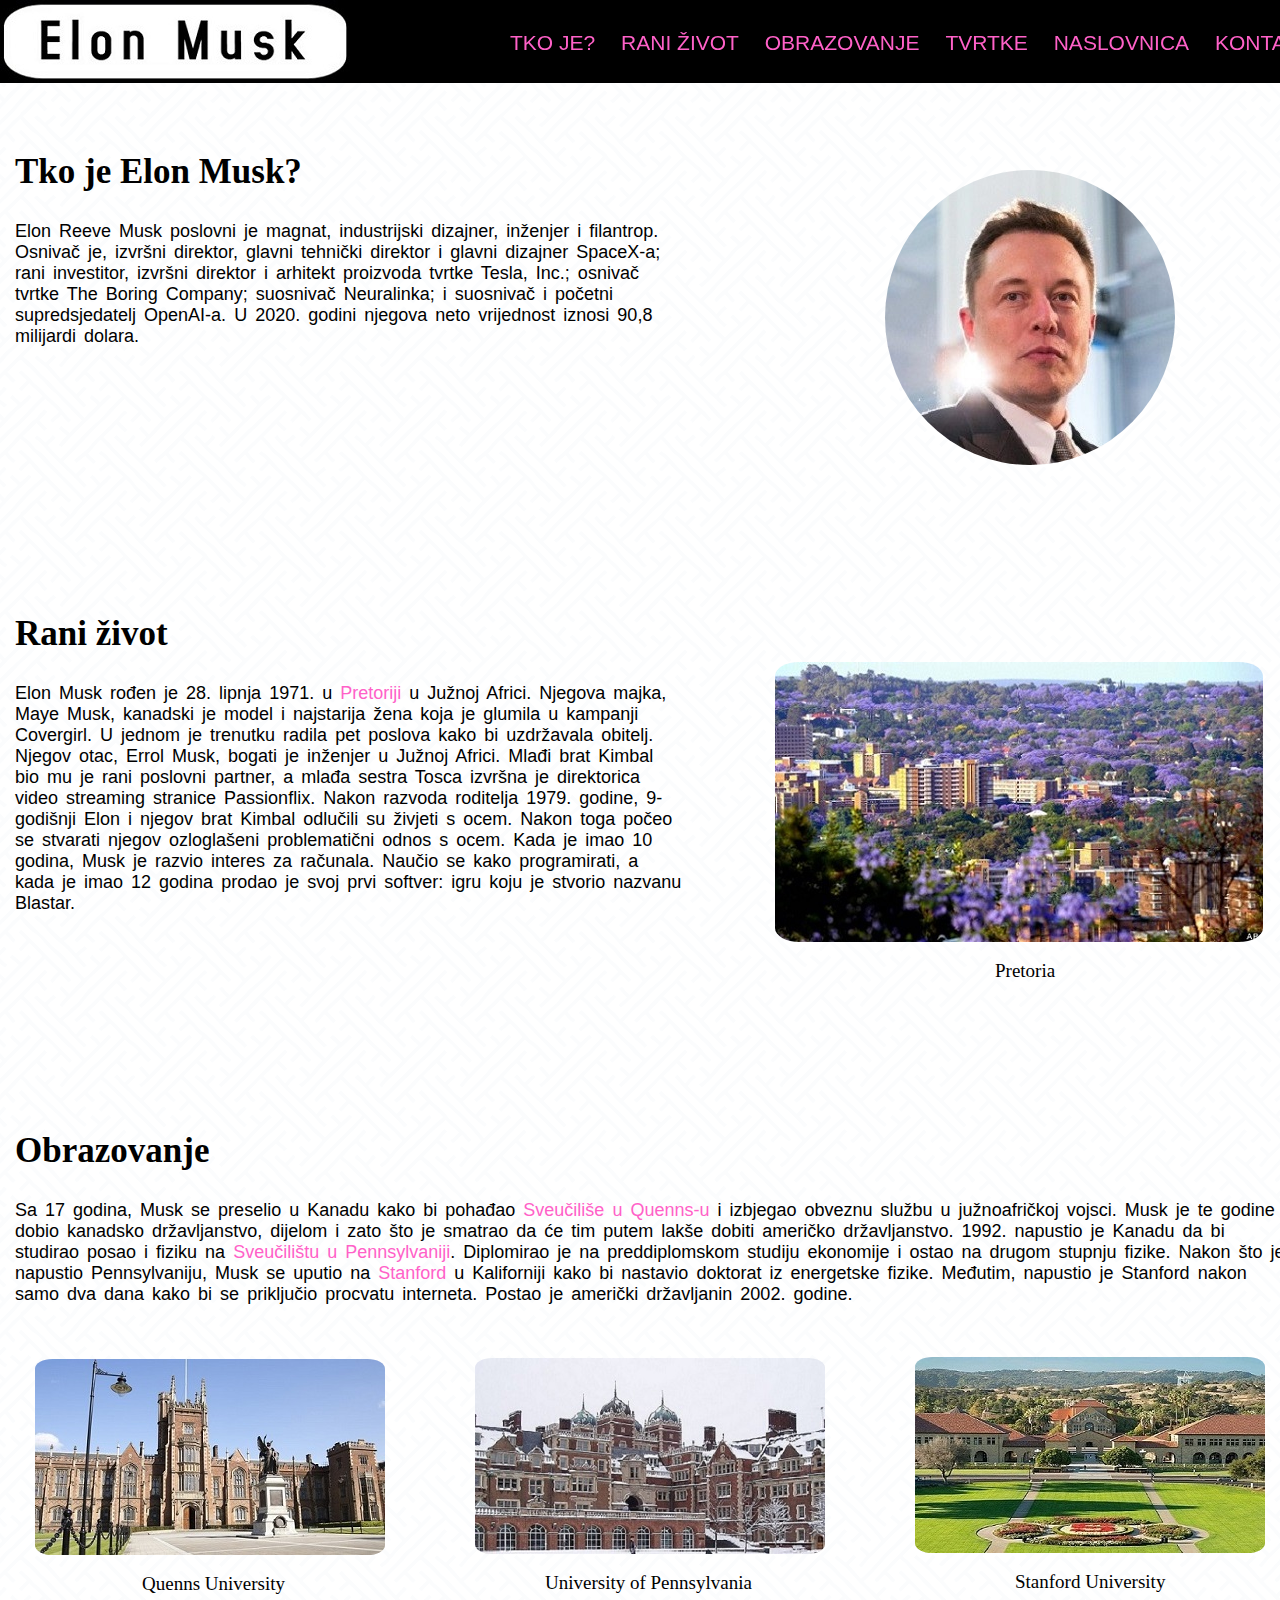
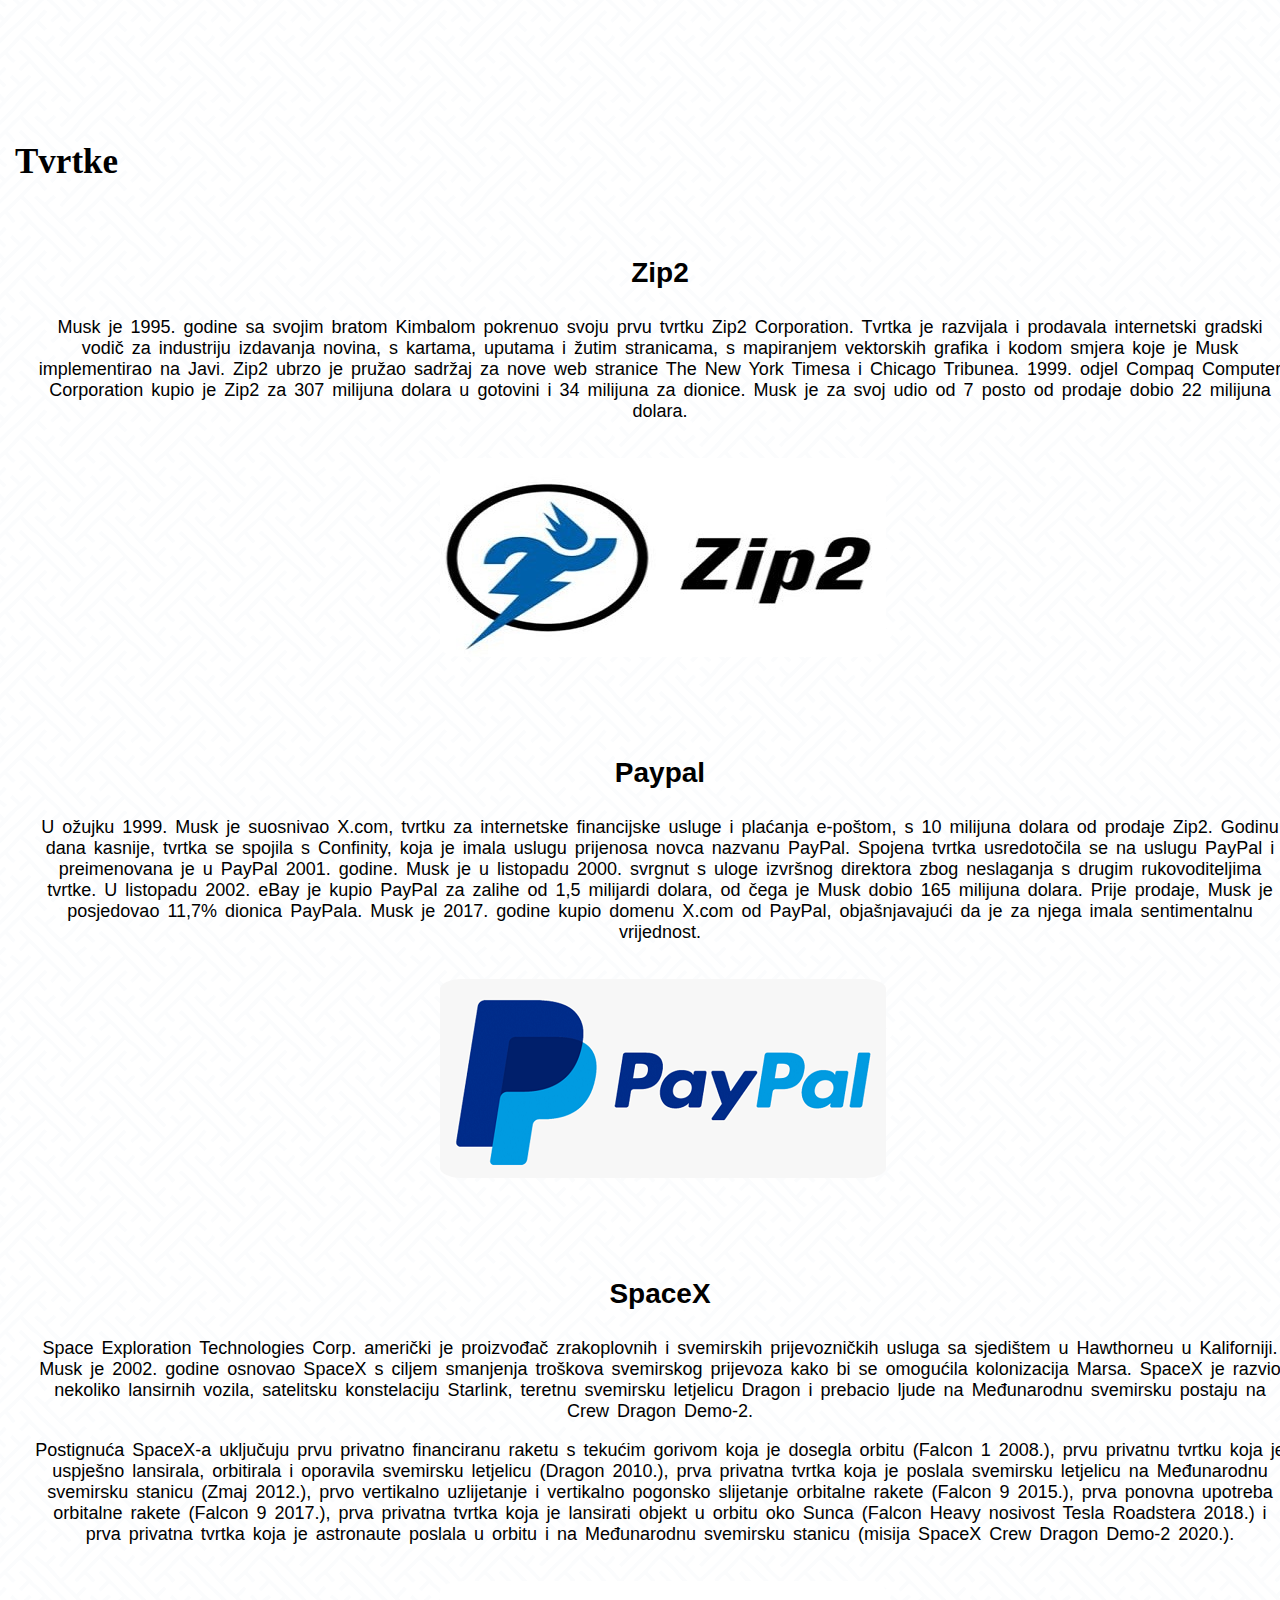
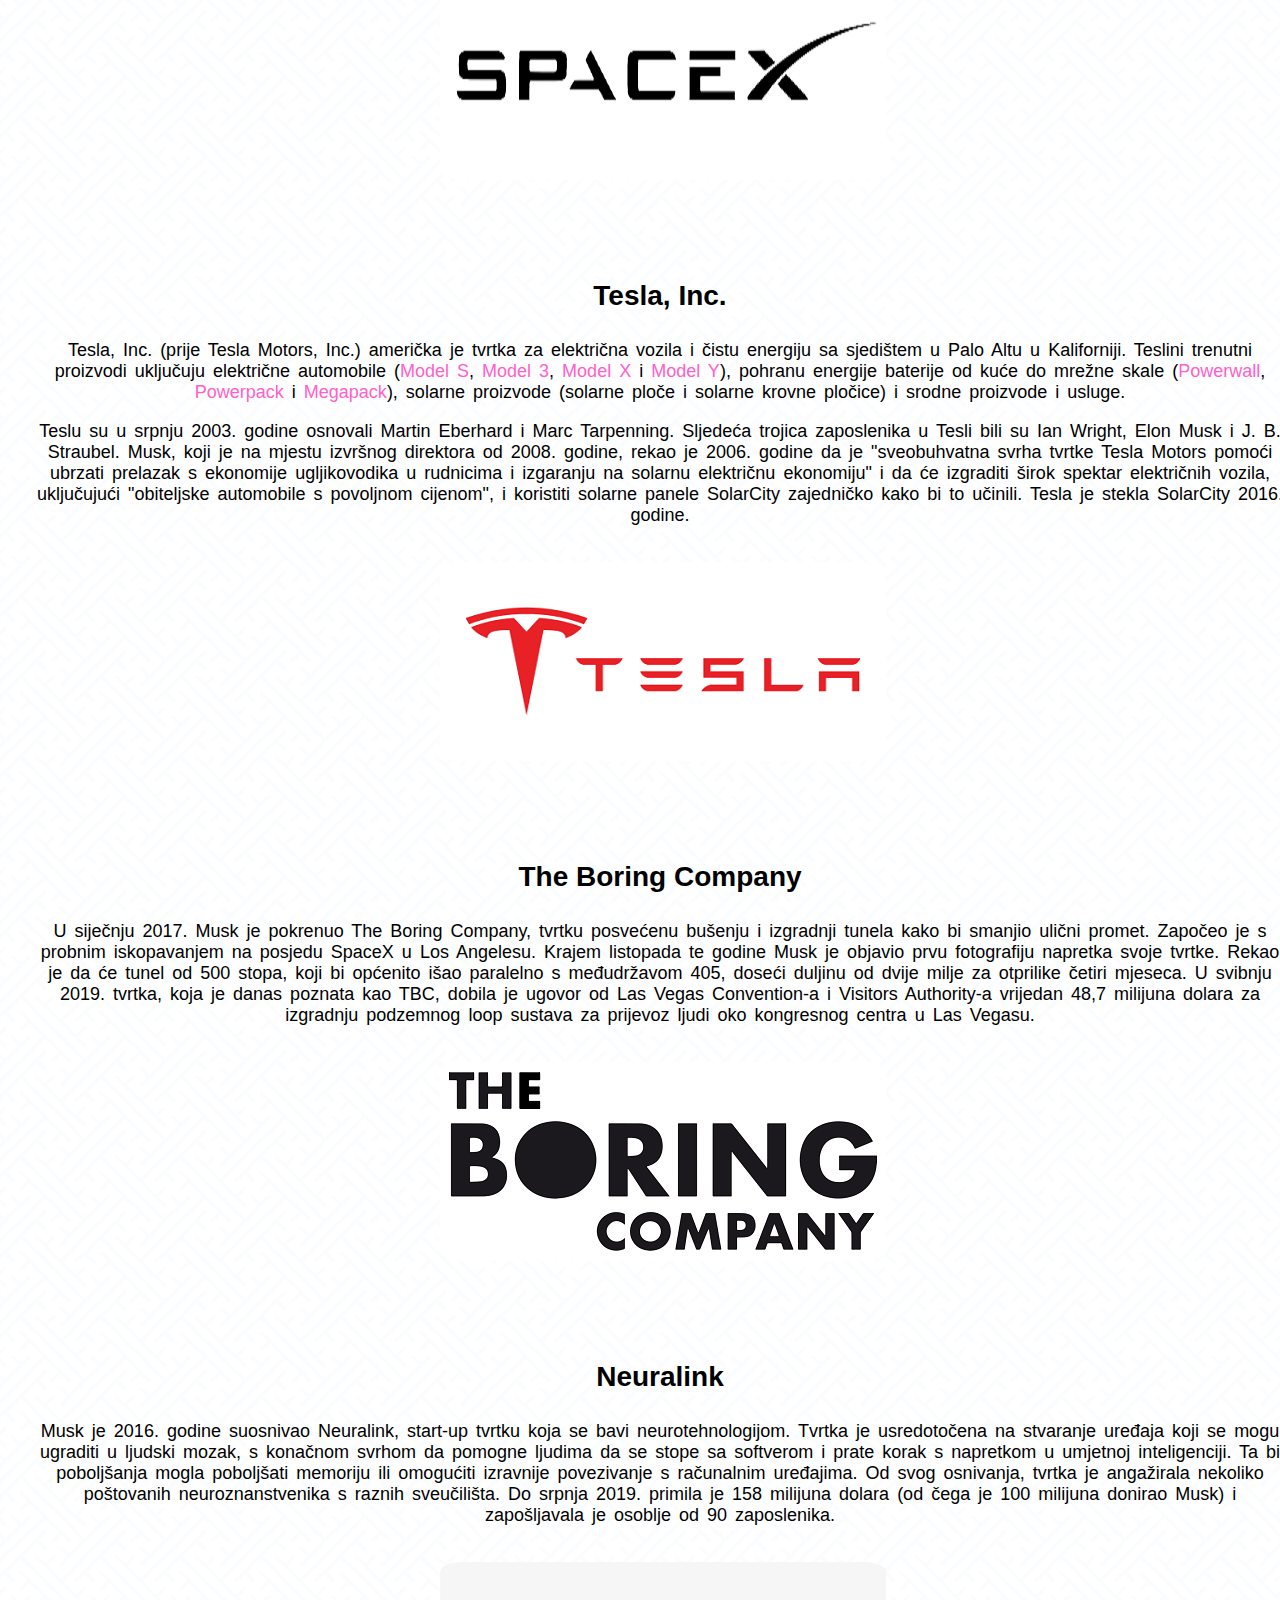
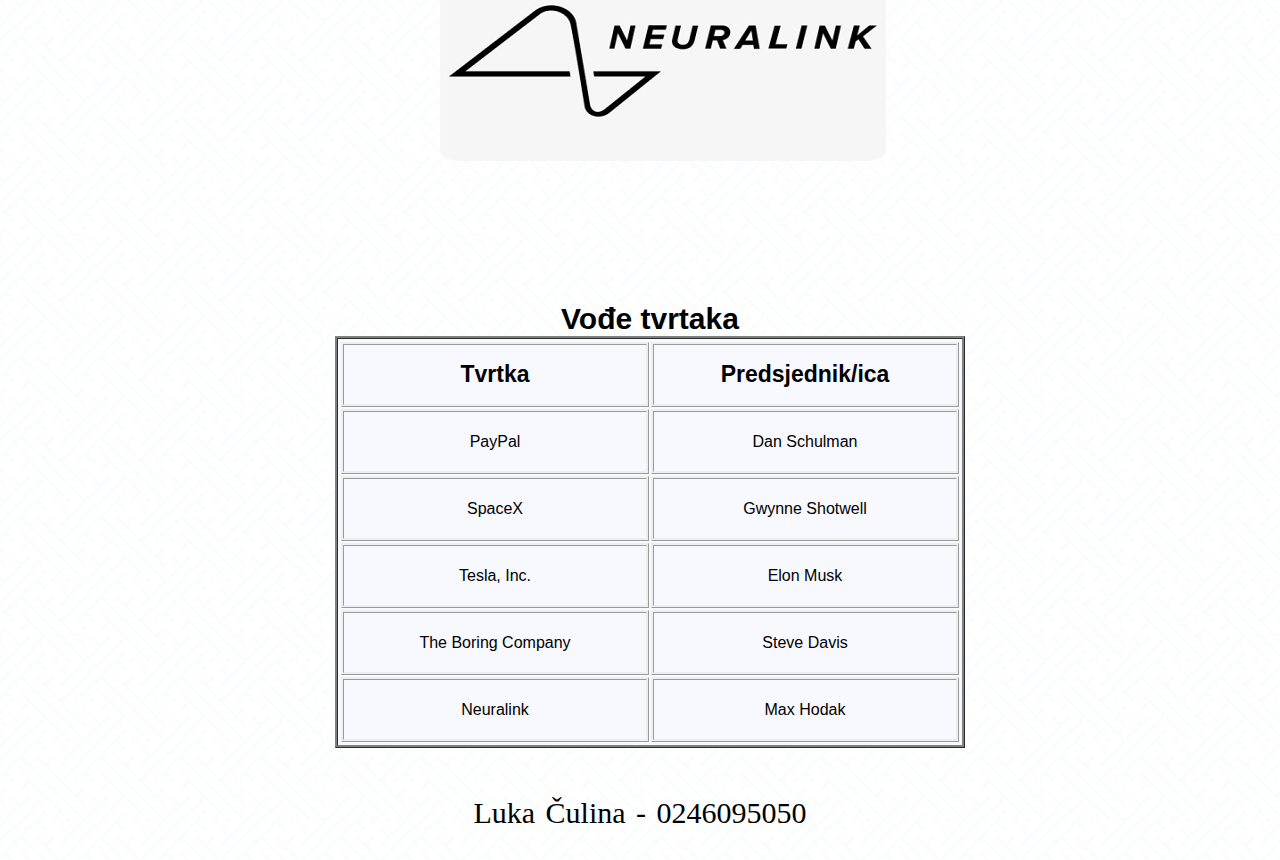
<file: index.html>
<!DOCTYPE html>
<html lang="hr">

<head>
    <meta charset="utf-8">
    <link rel="stylesheet" media="screen" type="text/css" href="vanjski.css">
    <link rel="icon" href="images/favicon.ico" type="image/x-icon">
    <title>Elon Musk</title>
</head>

<body id="elon-musk">
    <header id="header">
        <div class="navigacija">
            <nav>
                <a href="#prvo_poglavlje">TKO JE?</a>
                <a href="#drugo_poglavlje">RANI ŽIVOT</a>
                <a href="#treće_poglavlje">OBRAZOVANJE</a>
                <a href="#četvrto_poglavlje">TVRTKE</a>
                <a href="index.html">NASLOVNICA</a>
                <a href="kontakt/Kontakt.html">KONTAKT</a>
                <a href="O nama.html">O NAMA</a>
                <a href="Novosti.html">NOVOSTI</a>
            </nav>
        </div>
    </header><br><br>
    <div class="page-wrapper">
        <a id="prvo_poglavlje"></a><br><br><br><br>
        <div class="tko-je" id="osnove">
            <h2 class="title">Tko je Elon Musk?</h2>
            <p>Elon Reeve Musk poslovni je magnat, industrijski dizajner, inženjer i filantrop. Osnivač je, izvršni direktor, glavni tehnički direktor i glavni dizajner SpaceX-a; rani investitor, izvršni direktor i arhitekt proizvoda tvrtke Tesla, Inc.;
                osnivač tvrtke The Boring Company; suosnivač Neuralinka; i suosnivač i početni supredsjedatelj OpenAI-a. U 2020. godini njegova neto vrijednost iznosi 90,8 milijardi dolara.</p>
            <div class="portret" id="portret"></div>
        </div><br>
        <a id="drugo_poglavlje"></a><br><br><br><br>
        <div class="rani-zivot" id="rani-zivot">
            <h2>Rani život</h2>
            <p> Elon Musk rođen je 28. lipnja 1971. u
                <a href="https://hr.wikipedia.org/wiki/Pretoria">Pretoriji</a> u Južnoj Africi. Njegova majka, Maye Musk, kanadski je model i najstarija žena koja je glumila u kampanji Covergirl. U jednom je trenutku radila pet poslova kako bi uzdržavala
                obitelj. Njegov otac, Errol Musk, bogati je inženjer u Južnoj Africi. Mlađi brat Kimbal bio mu je rani poslovni partner, a mlađa sestra Tosca izvršna je direktorica video streaming stranice Passionflix. Nakon razvoda roditelja 1979. godine,
                9-godišnji Elon i njegov brat Kimbal odlučili su živjeti s ocem. Nakon toga počeo se stvarati njegov ozloglašeni problematični odnos s ocem. Kada je imao 10 godina, Musk je razvio interes za računala. Naučio se kako programirati, a kada
                je imao 12 godina prodao je svoj prvi softver: igru ​​koju je stvorio nazvanu Blastar.
            </p>
            <div class="grad" id="slika-grada"></div><br>
            <div class="opis" id="pretoria">Pretoria</div>
        </div><br>
        <a id="treće_poglavlje"></a><br><br><br><br>
        <div class="obrazovanje" id="obrazovanje">
            <h2>Obrazovanje</h2>
            <p>Sa 17 godina, Musk se preselio u Kanadu kako bi pohađao
                <a href="https://www.queensu.ca/">Sveučiliše u Quenns-u</a> i izbjegao obveznu službu u južnoafričkoj vojsci. Musk je te godine dobio kanadsko državljanstvo, dijelom i zato što je smatrao da će tim putem lakše dobiti američko državljanstvo.
                1992. napustio je Kanadu da bi studirao posao i fiziku na
                <a href="https://www.upenn.edu/">Sveučilištu u Pennsylvaniji</a>. Diplomirao je na preddiplomskom studiju ekonomije i ostao na drugom stupnju fizike. Nakon što je napustio Pennsylvaniju, Musk se uputio na
                <a href="https://www.stanford.edu/">Stanford</a> u Kaliforniji kako bi nastavio doktorat iz energetske fizike. Međutim, napustio je Stanford nakon samo dva dana kako bi se priključio procvatu interneta. Postao je američki državljanin 2002.
                godine.
            </p><br><br>
            <div class="slika" id="prva-slika"></div><br>
            <div class="opis" id="quenns">Quenns University</div>
            <div class="slika" id="druga-slika"></div><br>
            <div class="opis" id="pennsylvania">University of Pennsylvania</div>
            <div class="slika" id="treca-slika"></div><br>
            <div class="opis" id="stanford">Stanford University</div>
        </div><br>
        <a id="četvrto_poglavlje"></a><br><br><br><br>
        <div class="tvrtke" id="tvrtke">
            <h2>Tvrtke</h2><br>
            <div class="tvrtke" id="lista">
                <h3>Zip2</h3>
                <p>Musk je 1995. godine sa svojim bratom Kimbalom pokrenuo svoju prvu tvrtku Zip2 Corporation. Tvrtka je razvijala i prodavala internetski gradski vodič za industriju izdavanja novina, s kartama, uputama i žutim stranicama, s mapiranjem vektorskih
                    grafika i kodom smjera koje je Musk implementirao na Javi. Zip2 ubrzo je pružao sadržaj za nove web stranice The New York Timesa i Chicago Tribunea. 1999. odjel Compaq Computer Corporation kupio je Zip2 za 307 milijuna dolara u gotovini
                    i 34 milijuna za dionice. Musk je za svoj udio od 7 posto od prodaje dobio 22 milijuna dolara.</p><br>
                <div class="tvrtka" id="zip2"></div>
                <br><br><br><br>
                <h3>Paypal</h3>
                <p>U ožujku 1999. Musk je suosnivao X.com, tvrtku za internetske financijske usluge i plaćanja e-poštom, s 10 milijuna dolara od prodaje Zip2. Godinu dana kasnije, tvrtka se spojila s Confinity, koja je imala uslugu prijenosa novca nazvanu
                    PayPal. Spojena tvrtka usredotočila se na uslugu PayPal i preimenovana je u PayPal 2001. godine. Musk je u listopadu 2000. svrgnut s uloge izvršnog direktora zbog neslaganja s drugim rukovoditeljima tvrtke. U listopadu 2002. eBay je
                    kupio PayPal za zalihe od 1,5 milijardi dolara, od čega je Musk dobio 165 milijuna dolara. Prije prodaje, Musk je posjedovao 11,7% dionica PayPala. Musk je 2017. godine kupio domenu X.com od PayPal, objašnjavajući da je za njega imala
                    sentimentalnu vrijednost.</p><br>
                <a href="https://www.paypal.com/hr/home">
                    <div class="tvrtka" id="paypal"></div>
                </a><br><br><br><br>
                <h3>SpaceX</h3>
                <p>Space Exploration Technologies Corp. američki je proizvođač zrakoplovnih i svemirskih prijevozničkih usluga sa sjedištem u Hawthorneu u Kaliforniji. Musk je 2002. godine osnovao SpaceX s ciljem smanjenja troškova svemirskog prijevoza kako
                    bi se omogućila kolonizacija Marsa. SpaceX je razvio nekoliko lansirnih vozila, satelitsku konstelaciju Starlink, teretnu svemirsku letjelicu Dragon i prebacio ljude na Međunarodnu svemirsku postaju na Crew Dragon Demo-2.</p>
                <p>Postignuća SpaceX-a uključuju prvu privatno financiranu raketu s tekućim gorivom koja je dosegla orbitu (Falcon 1 2008.), prvu privatnu tvrtku koja je uspješno lansirala, orbitirala i oporavila svemirsku letjelicu (Dragon 2010.), prva
                    privatna tvrtka koja je poslala svemirsku letjelicu na Međunarodnu svemirsku stanicu (Zmaj 2012.), prvo vertikalno uzlijetanje i vertikalno pogonsko slijetanje orbitalne rakete (Falcon 9 2015.), prva ponovna upotreba orbitalne rakete
                    (Falcon 9 2017.), prva privatna tvrtka koja je lansirati objekt u orbitu oko Sunca (Falcon Heavy nosivost Tesla Roadstera 2018.) i prva privatna tvrtka koja je astronaute poslala u orbitu i na Međunarodnu svemirsku stanicu (misija
                    SpaceX Crew Dragon Demo-2 2020.).</p><br>
                <a href="https://www.spacex.com/">
                    <div class="tvrtka" id="spacex"></div>
                </a><br><br><br><br>
                <h3>Tesla, Inc.</h3>
                <p>Tesla, Inc. (prije Tesla Motors, Inc.) američka je tvrtka za električna vozila i čistu energiju sa sjedištem u Palo Altu u Kaliforniji. Teslini trenutni proizvodi uključuju električne automobile (<a href="https://www.tesla.com/models">Model
                    S</a>,
                    <a href="https://www.tesla.com/hr_hr/model3">Model 3</a>,
                    <a href="https://www.tesla.com/modelx">Model X</a> i
                    <a href="https://www.tesla.com/modely">Model Y</a>), pohranu energije baterije od kuće do mrežne skale (<a href="https://www.tesla.com/powerwall">Powerwall</a>,
                    <a href="https://www.tesla.com/powerpack">Powerpack</a> i
                    <a href="https://www.tesla.com/megapack">Megapack</a>), solarne proizvode (solarne ploče i solarne krovne pločice) i srodne proizvode i usluge.</p>
                <p>Teslu su u srpnju 2003. godine osnovali Martin Eberhard i Marc Tarpenning. Sljedeća trojica zaposlenika u Tesli bili su Ian Wright, Elon Musk i J. B. Straubel. Musk, koji je na mjestu izvršnog direktora od 2008. godine, rekao je 2006.
                    godine da je "sveobuhvatna svrha tvrtke Tesla Motors pomoći ubrzati prelazak s ekonomije ugljikovodika u rudnicima i izgaranju na solarnu električnu ekonomiju" i da će izgraditi širok spektar električnih vozila, uključujući "obiteljske
                    automobile s povoljnom cijenom", i koristiti solarne panele SolarCity zajedničko kako bi to učinili. Tesla je stekla SolarCity 2016. godine.</p><br>
                <a href="https://www.tesla.com/">
                    <div class="tvrtka" id="tesla"></div>
                </a><br><br><br><br>
                <h3>The Boring Company</h3>
                <p>U siječnju 2017. Musk je pokrenuo The Boring Company, tvrtku posvećenu bušenju i izgradnji tunela kako bi smanjio ulični promet. Započeo je s probnim iskopavanjem na posjedu SpaceX u Los Angelesu. Krajem listopada te godine Musk je objavio
                    prvu fotografiju napretka svoje tvrtke. Rekao je da će tunel od 500 stopa, koji bi općenito išao paralelno s međudržavom 405, doseći duljinu od dvije milje za otprilike četiri mjeseca. U svibnju 2019. tvrtka, koja je danas poznata
                    kao TBC, dobila je ugovor od Las Vegas Convention-a i Visitors Authority-a vrijedan 48,7 milijuna dolara za izgradnju podzemnog loop sustava za prijevoz ljudi oko kongresnog centra u Las Vegasu.</p><br>
                <a href="https://www.boringcompany.com/">
                    <div class="tvrtka" id="tbc"></div>
                </a><br><br><br><br>
                <h3>Neuralink</h3>
                <p>Musk je 2016. godine suosnivao Neuralink, start-up tvrtku koja se bavi neurotehnologijom. Tvrtka je usredotočena na stvaranje uređaja koji se mogu ugraditi u ljudski mozak, s konačnom svrhom da pomogne ljudima da se stope sa softverom
                    i prate korak s napretkom u umjetnoj inteligenciji. Ta bi poboljšanja mogla poboljšati memoriju ili omogućiti izravnije povezivanje s računalnim uređajima. Od svog osnivanja, tvrtka je angažirala nekoliko poštovanih neuroznanstvenika
                    s raznih sveučilišta. Do srpnja 2019. primila je 158 milijuna dolara (od čega je 100 milijuna donirao Musk) i zapošljavala je osoblje od 90 zaposlenika.</p><br>
                <a href="https://neuralink.com/">
                    <div class="tvrtka" id="neuralink"></div>
                </a>
            </div>
        </div>
        <br><br><br><br><br><br><br>
        <table class="table" id="table">
            <caption>Vođe tvrtaka</caption>
            <tr>
                <th colspan="2">Tvrtka</th>
                <th colspan="2">Predsjednik/ica</th>
            </tr>
            <tr>
                <td colspan="2">PayPal</td>
                <td colspan="2">Dan Schulman</td>
            </tr>
            <tr>
                <td colspan="2">SpaceX</td>
                <td colspan="2">Gwynne Shotwell</td>
            </tr>
            <tr>
                <td colspan="2">Tesla, Inc.</td>
                <td colspan="2">Elon Musk</td>
            </tr>
            <tr>
                <td colspan="2">The Boring Company</td>
                <td colspan="2">Steve Davis</td>
            </tr>
            <tr>
                <td colspan="2">Neuralink</td>
                <td colspan="2">Max Hodak</td>
            </tr>
        </table>
    </div><br>
    <footer id="footer">
        <p>Luka Čulina - 0246095050</p>
    </footer>
</body>

</html>
</file>
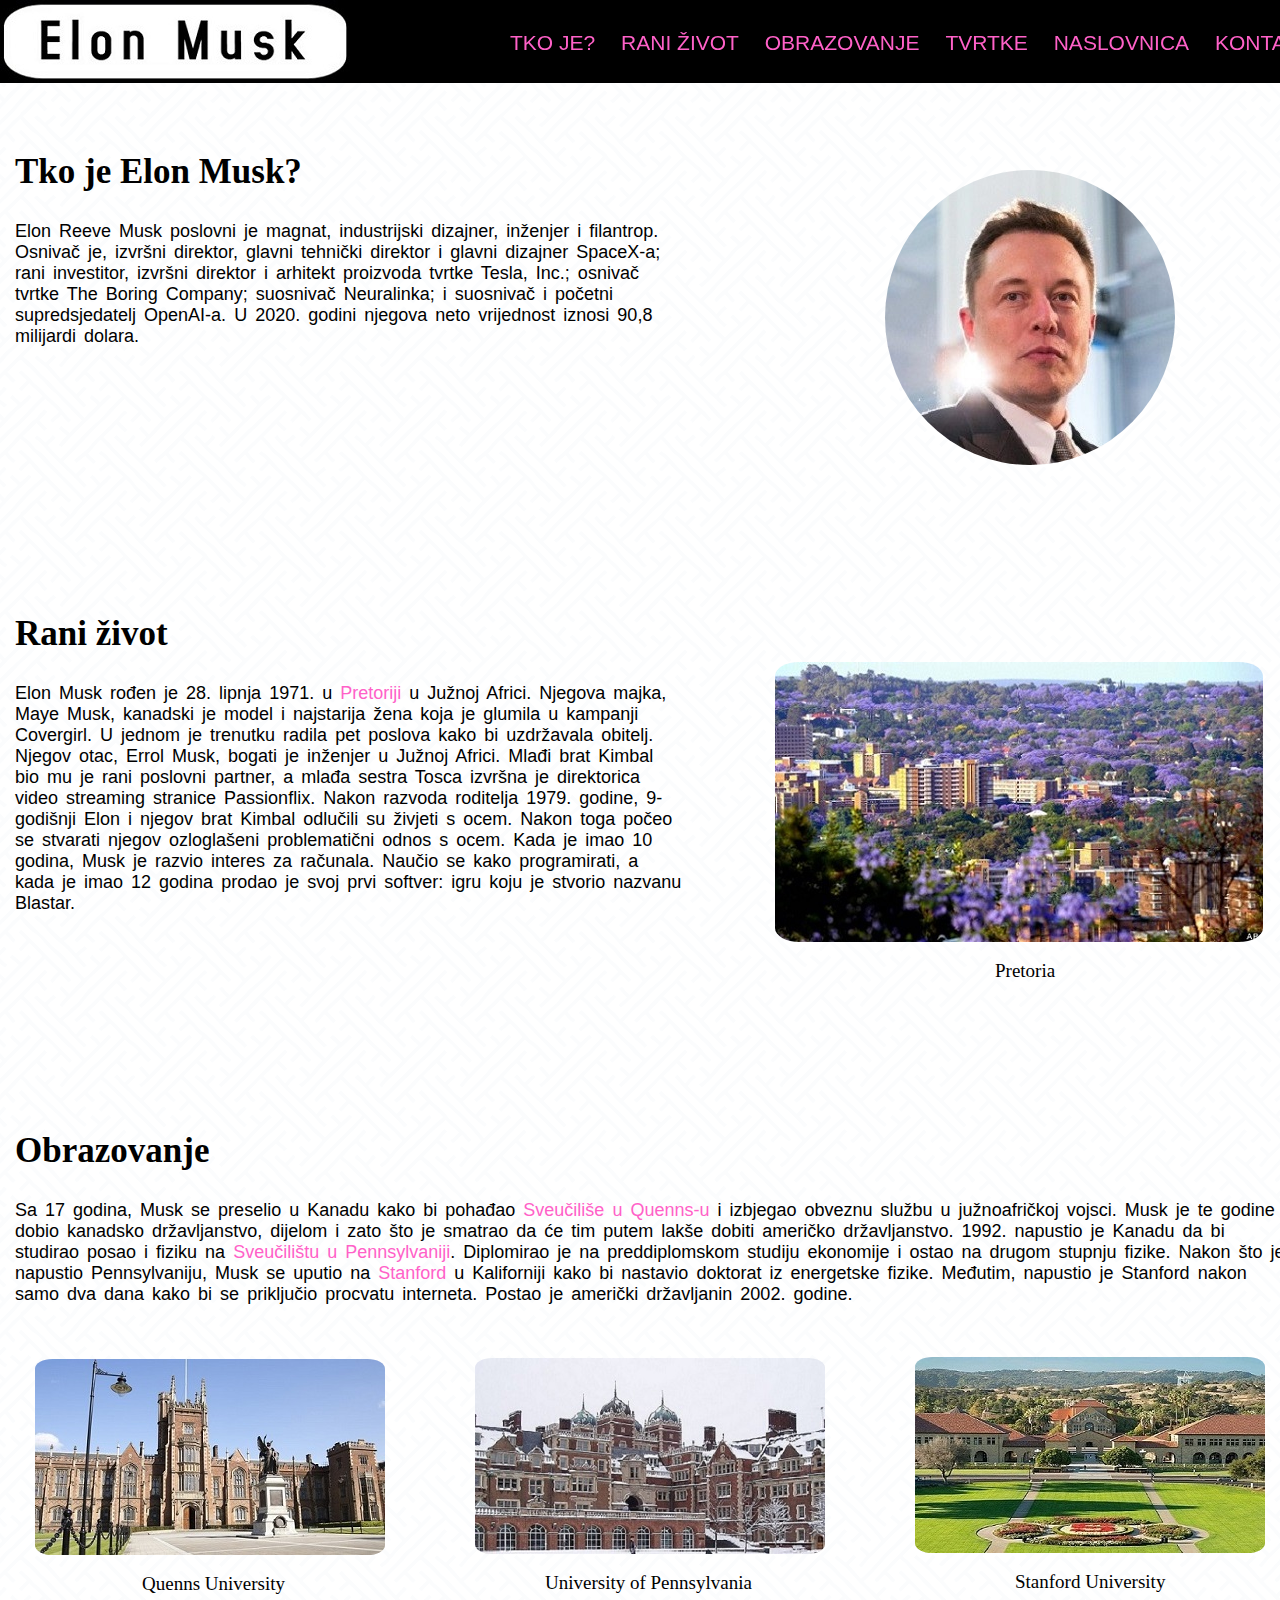
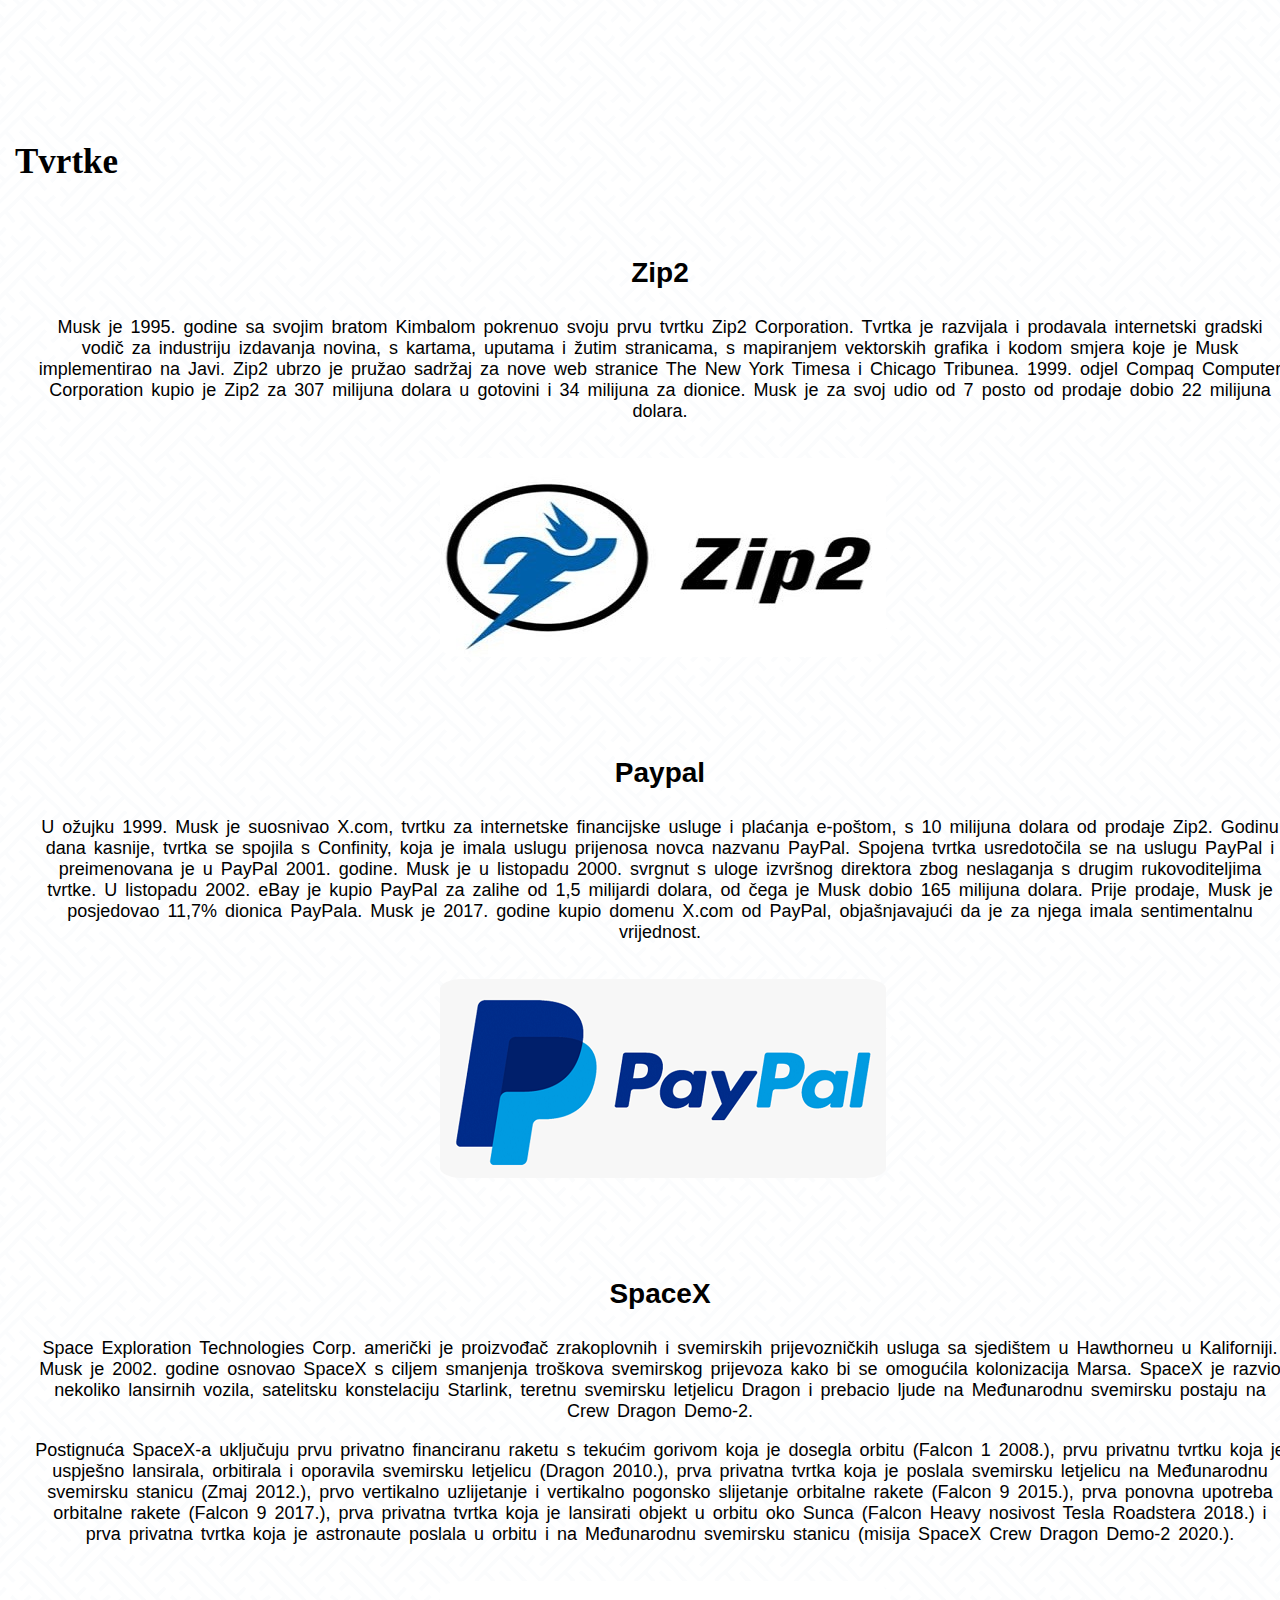
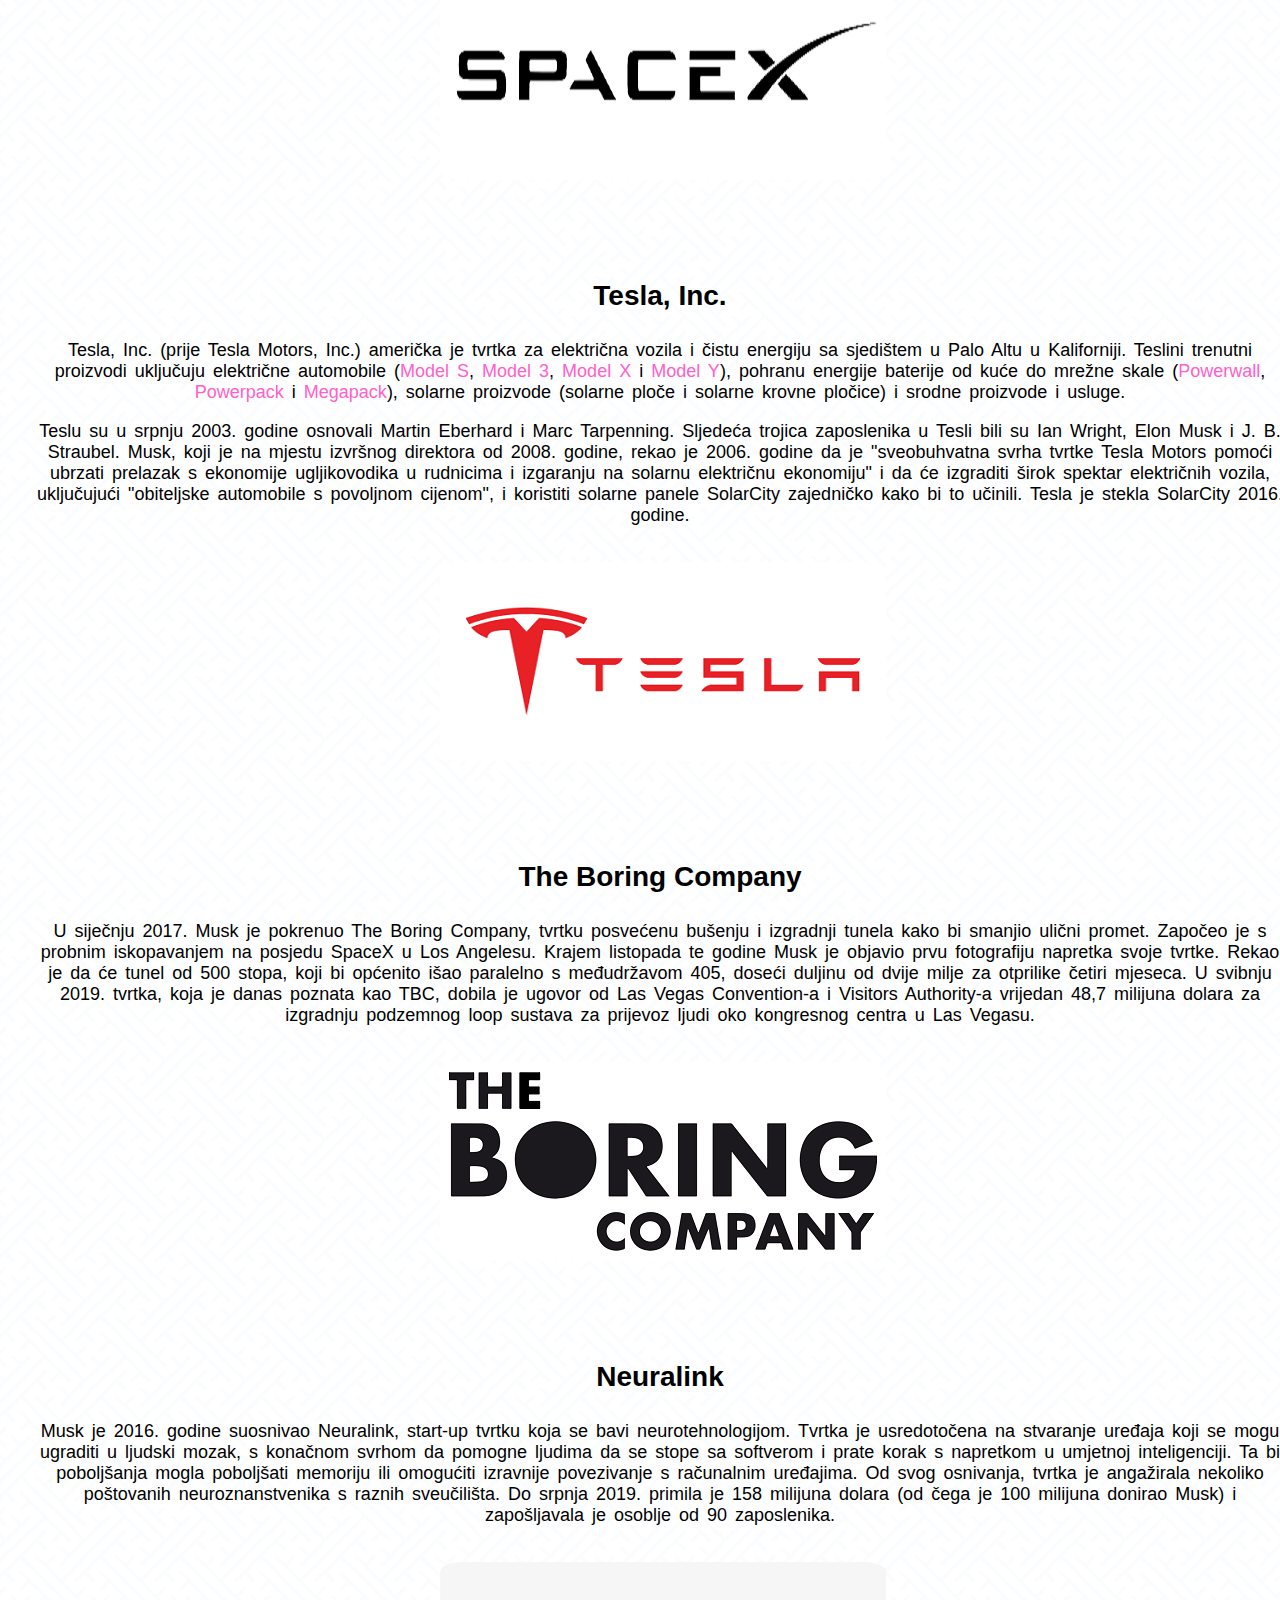
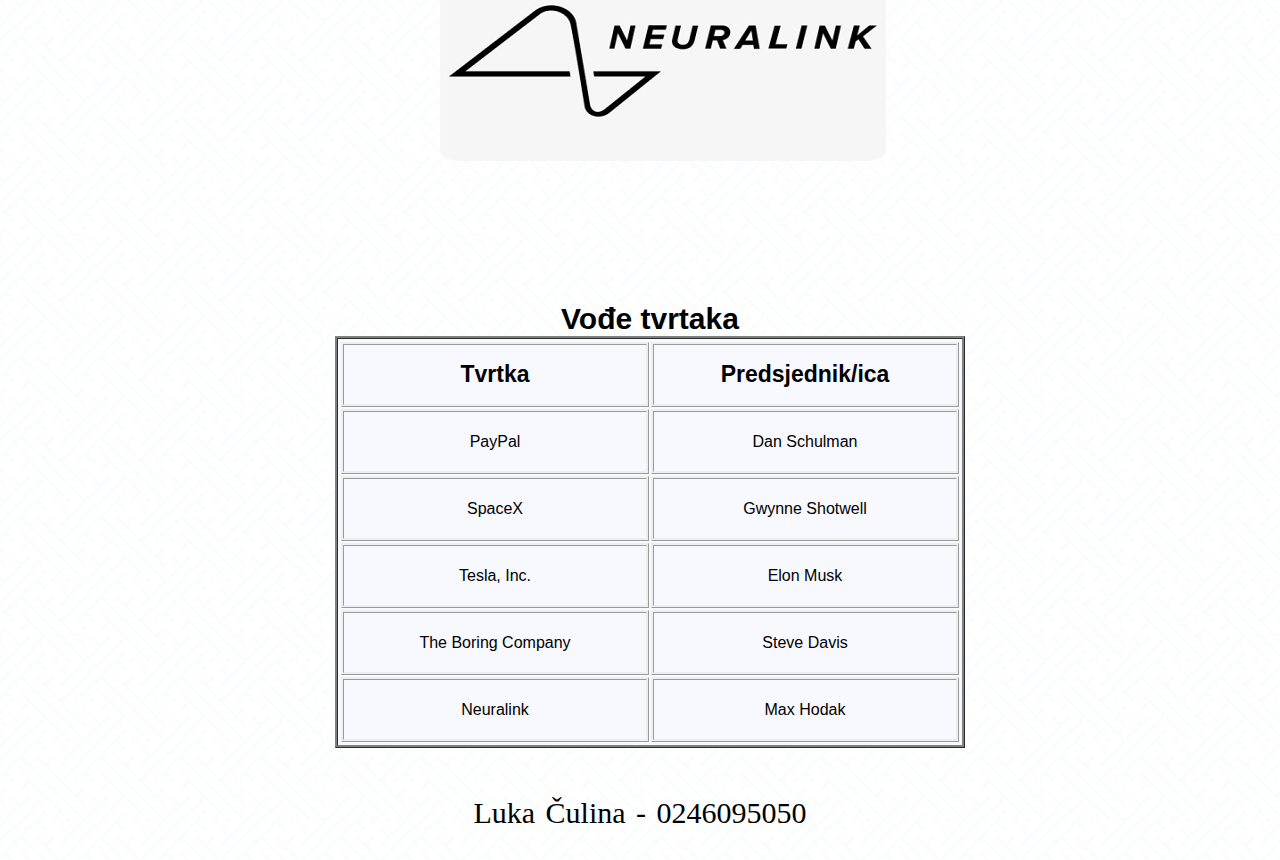
<file: Naslovnica.html>
<!DOCTYPE html>
<html lang="hr">

<head>
    <meta charset="utf-8">
    <link rel="stylesheet" media="screen" type="text/css" href="vanjski.css">
    <link rel="icon" href="images/favicon.ico" type="image/x-icon">
    <title>Elon Musk</title>
</head>

<body id="elon-musk">
    <header id="header">
        <div class="navigacija">
            <nav>
                <a href="#prvo_poglavlje">TKO JE?</a>
                <a href="#drugo_poglavlje">RANI ŽIVOT</a>
                <a href="#treće_poglavlje">OBRAZOVANJE</a>
                <a href="#četvrto_poglavlje">TVRTKE</a>
                <a href="Naslovnica.html">NASLOVNICA</a>
                <a href="kontakt/Kontakt.html">KONTAKT</a>
                <a href="O nama.html">O NAMA</a>
                <a href="Novosti.html">NOVOSTI</a>
            </nav>
        </div>
    </header><br><br>
    <div class="page-wrapper">
        <a id="prvo_poglavlje"></a><br><br><br><br>
        <div class="tko-je" id="osnove">
            <h2 class="title">Tko je Elon Musk?</h2>
            <p>Elon Reeve Musk poslovni je magnat, industrijski dizajner, inženjer i filantrop. Osnivač je, izvršni direktor, glavni tehnički direktor i glavni dizajner SpaceX-a; rani investitor, izvršni direktor i arhitekt proizvoda tvrtke Tesla, Inc.;
                osnivač tvrtke The Boring Company; suosnivač Neuralinka; i suosnivač i početni supredsjedatelj OpenAI-a. U 2020. godini njegova neto vrijednost iznosi 90,8 milijardi dolara.</p>
            <div class="portret" id="portret"></div>
        </div><br>
        <a id="drugo_poglavlje"></a><br><br><br><br>
        <div class="rani-zivot" id="rani-zivot">
            <h2>Rani život</h2>
            <p> Elon Musk rođen je 28. lipnja 1971. u
                <a href="https://hr.wikipedia.org/wiki/Pretoria">Pretoriji</a> u Južnoj Africi. Njegova majka, Maye Musk, kanadski je model i najstarija žena koja je glumila u kampanji Covergirl. U jednom je trenutku radila pet poslova kako bi uzdržavala
                obitelj. Njegov otac, Errol Musk, bogati je inženjer u Južnoj Africi. Mlađi brat Kimbal bio mu je rani poslovni partner, a mlađa sestra Tosca izvršna je direktorica video streaming stranice Passionflix. Nakon razvoda roditelja 1979. godine,
                9-godišnji Elon i njegov brat Kimbal odlučili su živjeti s ocem. Nakon toga počeo se stvarati njegov ozloglašeni problematični odnos s ocem. Kada je imao 10 godina, Musk je razvio interes za računala. Naučio se kako programirati, a kada
                je imao 12 godina prodao je svoj prvi softver: igru ​​koju je stvorio nazvanu Blastar.
            </p>
            <div class="grad" id="slika-grada"></div><br>
            <div class="opis" id="pretoria">Pretoria</div>
        </div><br>
        <a id="treće_poglavlje"></a><br><br><br><br>
        <div class="obrazovanje" id="obrazovanje">
            <h2>Obrazovanje</h2>
            <p>Sa 17 godina, Musk se preselio u Kanadu kako bi pohađao
                <a href="https://www.queensu.ca/">Sveučiliše u Quenns-u</a> i izbjegao obveznu službu u južnoafričkoj vojsci. Musk je te godine dobio kanadsko državljanstvo, dijelom i zato što je smatrao da će tim putem lakše dobiti američko državljanstvo.
                1992. napustio je Kanadu da bi studirao posao i fiziku na
                <a href="https://www.upenn.edu/">Sveučilištu u Pennsylvaniji</a>. Diplomirao je na preddiplomskom studiju ekonomije i ostao na drugom stupnju fizike. Nakon što je napustio Pennsylvaniju, Musk se uputio na
                <a href="https://www.stanford.edu/">Stanford</a> u Kaliforniji kako bi nastavio doktorat iz energetske fizike. Međutim, napustio je Stanford nakon samo dva dana kako bi se priključio procvatu interneta. Postao je američki državljanin 2002.
                godine.
            </p><br><br>
            <div class="slika" id="prva-slika"></div><br>
            <div class="opis" id="quenns">Quenns University</div>
            <div class="slika" id="druga-slika"></div><br>
            <div class="opis" id="pennsylvania">University of Pennsylvania</div>
            <div class="slika" id="treca-slika"></div><br>
            <div class="opis" id="stanford">Stanford University</div>
        </div><br>
        <a id="četvrto_poglavlje"></a><br><br><br><br>
        <div class="tvrtke" id="tvrtke">
            <h2>Tvrtke</h2><br>
            <div class="tvrtke" id="lista">
                <h3>Zip2</h3>
                <p>Musk je 1995. godine sa svojim bratom Kimbalom pokrenuo svoju prvu tvrtku Zip2 Corporation. Tvrtka je razvijala i prodavala internetski gradski vodič za industriju izdavanja novina, s kartama, uputama i žutim stranicama, s mapiranjem vektorskih
                    grafika i kodom smjera koje je Musk implementirao na Javi. Zip2 ubrzo je pružao sadržaj za nove web stranice The New York Timesa i Chicago Tribunea. 1999. odjel Compaq Computer Corporation kupio je Zip2 za 307 milijuna dolara u gotovini
                    i 34 milijuna za dionice. Musk je za svoj udio od 7 posto od prodaje dobio 22 milijuna dolara.</p><br>
                <div class="tvrtka" id="zip2"></div>
                <br><br><br><br>
                <h3>Paypal</h3>
                <p>U ožujku 1999. Musk je suosnivao X.com, tvrtku za internetske financijske usluge i plaćanja e-poštom, s 10 milijuna dolara od prodaje Zip2. Godinu dana kasnije, tvrtka se spojila s Confinity, koja je imala uslugu prijenosa novca nazvanu
                    PayPal. Spojena tvrtka usredotočila se na uslugu PayPal i preimenovana je u PayPal 2001. godine. Musk je u listopadu 2000. svrgnut s uloge izvršnog direktora zbog neslaganja s drugim rukovoditeljima tvrtke. U listopadu 2002. eBay je
                    kupio PayPal za zalihe od 1,5 milijardi dolara, od čega je Musk dobio 165 milijuna dolara. Prije prodaje, Musk je posjedovao 11,7% dionica PayPala. Musk je 2017. godine kupio domenu X.com od PayPal, objašnjavajući da je za njega imala
                    sentimentalnu vrijednost.</p><br>
                <a href="https://www.paypal.com/hr/home">
                    <div class="tvrtka" id="paypal"></div>
                </a><br><br><br><br>
                <h3>SpaceX</h3>
                <p>Space Exploration Technologies Corp. američki je proizvođač zrakoplovnih i svemirskih prijevozničkih usluga sa sjedištem u Hawthorneu u Kaliforniji. Musk je 2002. godine osnovao SpaceX s ciljem smanjenja troškova svemirskog prijevoza kako
                    bi se omogućila kolonizacija Marsa. SpaceX je razvio nekoliko lansirnih vozila, satelitsku konstelaciju Starlink, teretnu svemirsku letjelicu Dragon i prebacio ljude na Međunarodnu svemirsku postaju na Crew Dragon Demo-2.</p>
                <p>Postignuća SpaceX-a uključuju prvu privatno financiranu raketu s tekućim gorivom koja je dosegla orbitu (Falcon 1 2008.), prvu privatnu tvrtku koja je uspješno lansirala, orbitirala i oporavila svemirsku letjelicu (Dragon 2010.), prva
                    privatna tvrtka koja je poslala svemirsku letjelicu na Međunarodnu svemirsku stanicu (Zmaj 2012.), prvo vertikalno uzlijetanje i vertikalno pogonsko slijetanje orbitalne rakete (Falcon 9 2015.), prva ponovna upotreba orbitalne rakete
                    (Falcon 9 2017.), prva privatna tvrtka koja je lansirati objekt u orbitu oko Sunca (Falcon Heavy nosivost Tesla Roadstera 2018.) i prva privatna tvrtka koja je astronaute poslala u orbitu i na Međunarodnu svemirsku stanicu (misija
                    SpaceX Crew Dragon Demo-2 2020.).</p><br>
                <a href="https://www.spacex.com/">
                    <div class="tvrtka" id="spacex"></div>
                </a><br><br><br><br>
                <h3>Tesla, Inc.</h3>
                <p>Tesla, Inc. (prije Tesla Motors, Inc.) američka je tvrtka za električna vozila i čistu energiju sa sjedištem u Palo Altu u Kaliforniji. Teslini trenutni proizvodi uključuju električne automobile (<a href="https://www.tesla.com/models">Model
                    S</a>,
                    <a href="https://www.tesla.com/hr_hr/model3">Model 3</a>,
                    <a href="https://www.tesla.com/modelx">Model X</a> i
                    <a href="https://www.tesla.com/modely">Model Y</a>), pohranu energije baterije od kuće do mrežne skale (<a href="https://www.tesla.com/powerwall">Powerwall</a>,
                    <a href="https://www.tesla.com/powerpack">Powerpack</a> i
                    <a href="https://www.tesla.com/megapack">Megapack</a>), solarne proizvode (solarne ploče i solarne krovne pločice) i srodne proizvode i usluge.</p>
                <p>Teslu su u srpnju 2003. godine osnovali Martin Eberhard i Marc Tarpenning. Sljedeća trojica zaposlenika u Tesli bili su Ian Wright, Elon Musk i J. B. Straubel. Musk, koji je na mjestu izvršnog direktora od 2008. godine, rekao je 2006.
                    godine da je "sveobuhvatna svrha tvrtke Tesla Motors pomoći ubrzati prelazak s ekonomije ugljikovodika u rudnicima i izgaranju na solarnu električnu ekonomiju" i da će izgraditi širok spektar električnih vozila, uključujući "obiteljske
                    automobile s povoljnom cijenom", i koristiti solarne panele SolarCity zajedničko kako bi to učinili. Tesla je stekla SolarCity 2016. godine.</p><br>
                <a href="https://www.tesla.com/">
                    <div class="tvrtka" id="tesla"></div>
                </a><br><br><br><br>
                <h3>The Boring Company</h3>
                <p>U siječnju 2017. Musk je pokrenuo The Boring Company, tvrtku posvećenu bušenju i izgradnji tunela kako bi smanjio ulični promet. Započeo je s probnim iskopavanjem na posjedu SpaceX u Los Angelesu. Krajem listopada te godine Musk je objavio
                    prvu fotografiju napretka svoje tvrtke. Rekao je da će tunel od 500 stopa, koji bi općenito išao paralelno s međudržavom 405, doseći duljinu od dvije milje za otprilike četiri mjeseca. U svibnju 2019. tvrtka, koja je danas poznata
                    kao TBC, dobila je ugovor od Las Vegas Convention-a i Visitors Authority-a vrijedan 48,7 milijuna dolara za izgradnju podzemnog loop sustava za prijevoz ljudi oko kongresnog centra u Las Vegasu.</p><br>
                <a href="https://www.boringcompany.com/">
                    <div class="tvrtka" id="tbc"></div>
                </a><br><br><br><br>
                <h3>Neuralink</h3>
                <p>Musk je 2016. godine suosnivao Neuralink, start-up tvrtku koja se bavi neurotehnologijom. Tvrtka je usredotočena na stvaranje uređaja koji se mogu ugraditi u ljudski mozak, s konačnom svrhom da pomogne ljudima da se stope sa softverom
                    i prate korak s napretkom u umjetnoj inteligenciji. Ta bi poboljšanja mogla poboljšati memoriju ili omogućiti izravnije povezivanje s računalnim uređajima. Od svog osnivanja, tvrtka je angažirala nekoliko poštovanih neuroznanstvenika
                    s raznih sveučilišta. Do srpnja 2019. primila je 158 milijuna dolara (od čega je 100 milijuna donirao Musk) i zapošljavala je osoblje od 90 zaposlenika.</p><br>
                <a href="https://neuralink.com/">
                    <div class="tvrtka" id="neuralink"></div>
                </a>
            </div>
        </div>
        <br><br><br><br><br><br><br>
        <table class="table" id="table">
            <caption>Vođe tvrtaka</caption>
            <tr>
                <th colspan="2">Tvrtka</th>
                <th colspan="2">Predsjednik/ica</th>
            </tr>
            <tr>
                <td colspan="2">PayPal</td>
                <td colspan="2">Dan Schulman</td>
            </tr>
            <tr>
                <td colspan="2">SpaceX</td>
                <td colspan="2">Gwynne Shotwell</td>
            </tr>
            <tr>
                <td colspan="2">Tesla, Inc.</td>
                <td colspan="2">Elon Musk</td>
            </tr>
            <tr>
                <td colspan="2">The Boring Company</td>
                <td colspan="2">Steve Davis</td>
            </tr>
            <tr>
                <td colspan="2">Neuralink</td>
                <td colspan="2">Max Hodak</td>
            </tr>
        </table>
    </div><br>
    <footer id="footer">
        <p>Luka Čulina - 0246095050</p>
    </footer>
</body>

</html>
</file>
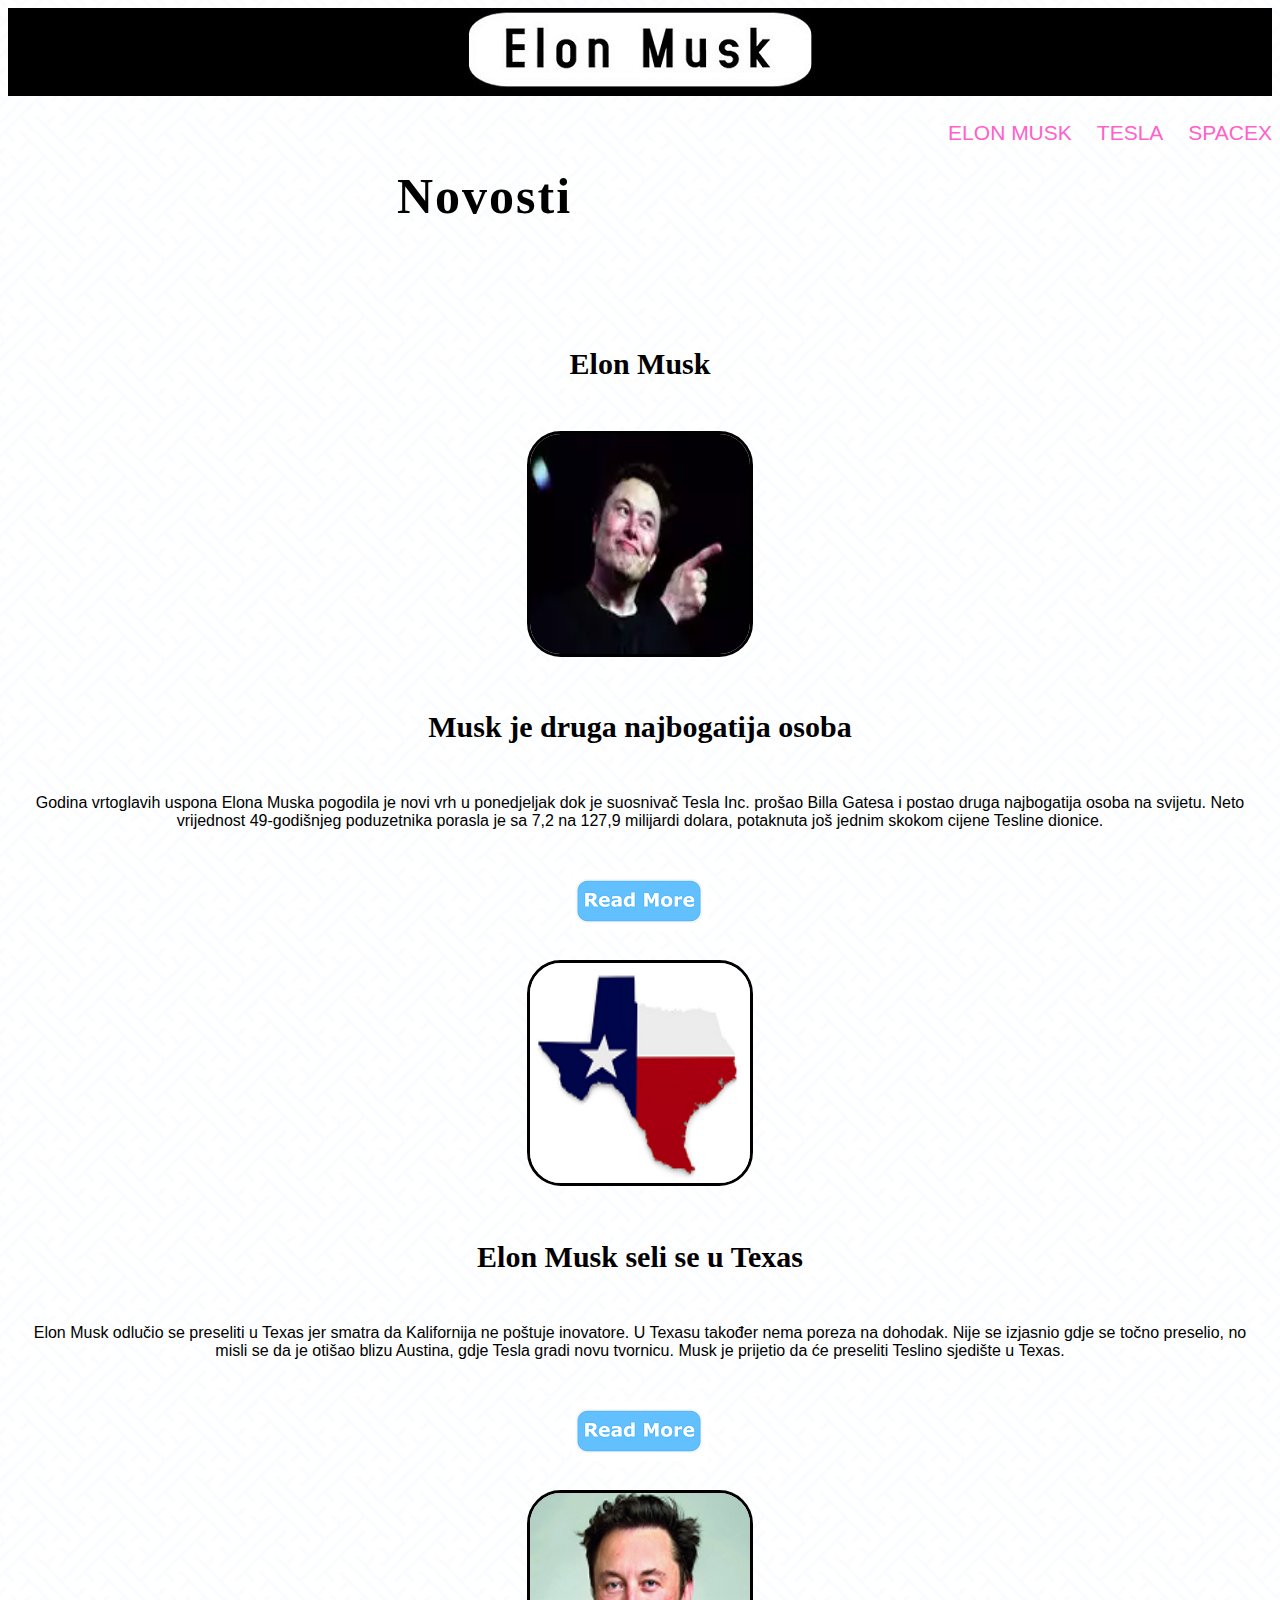
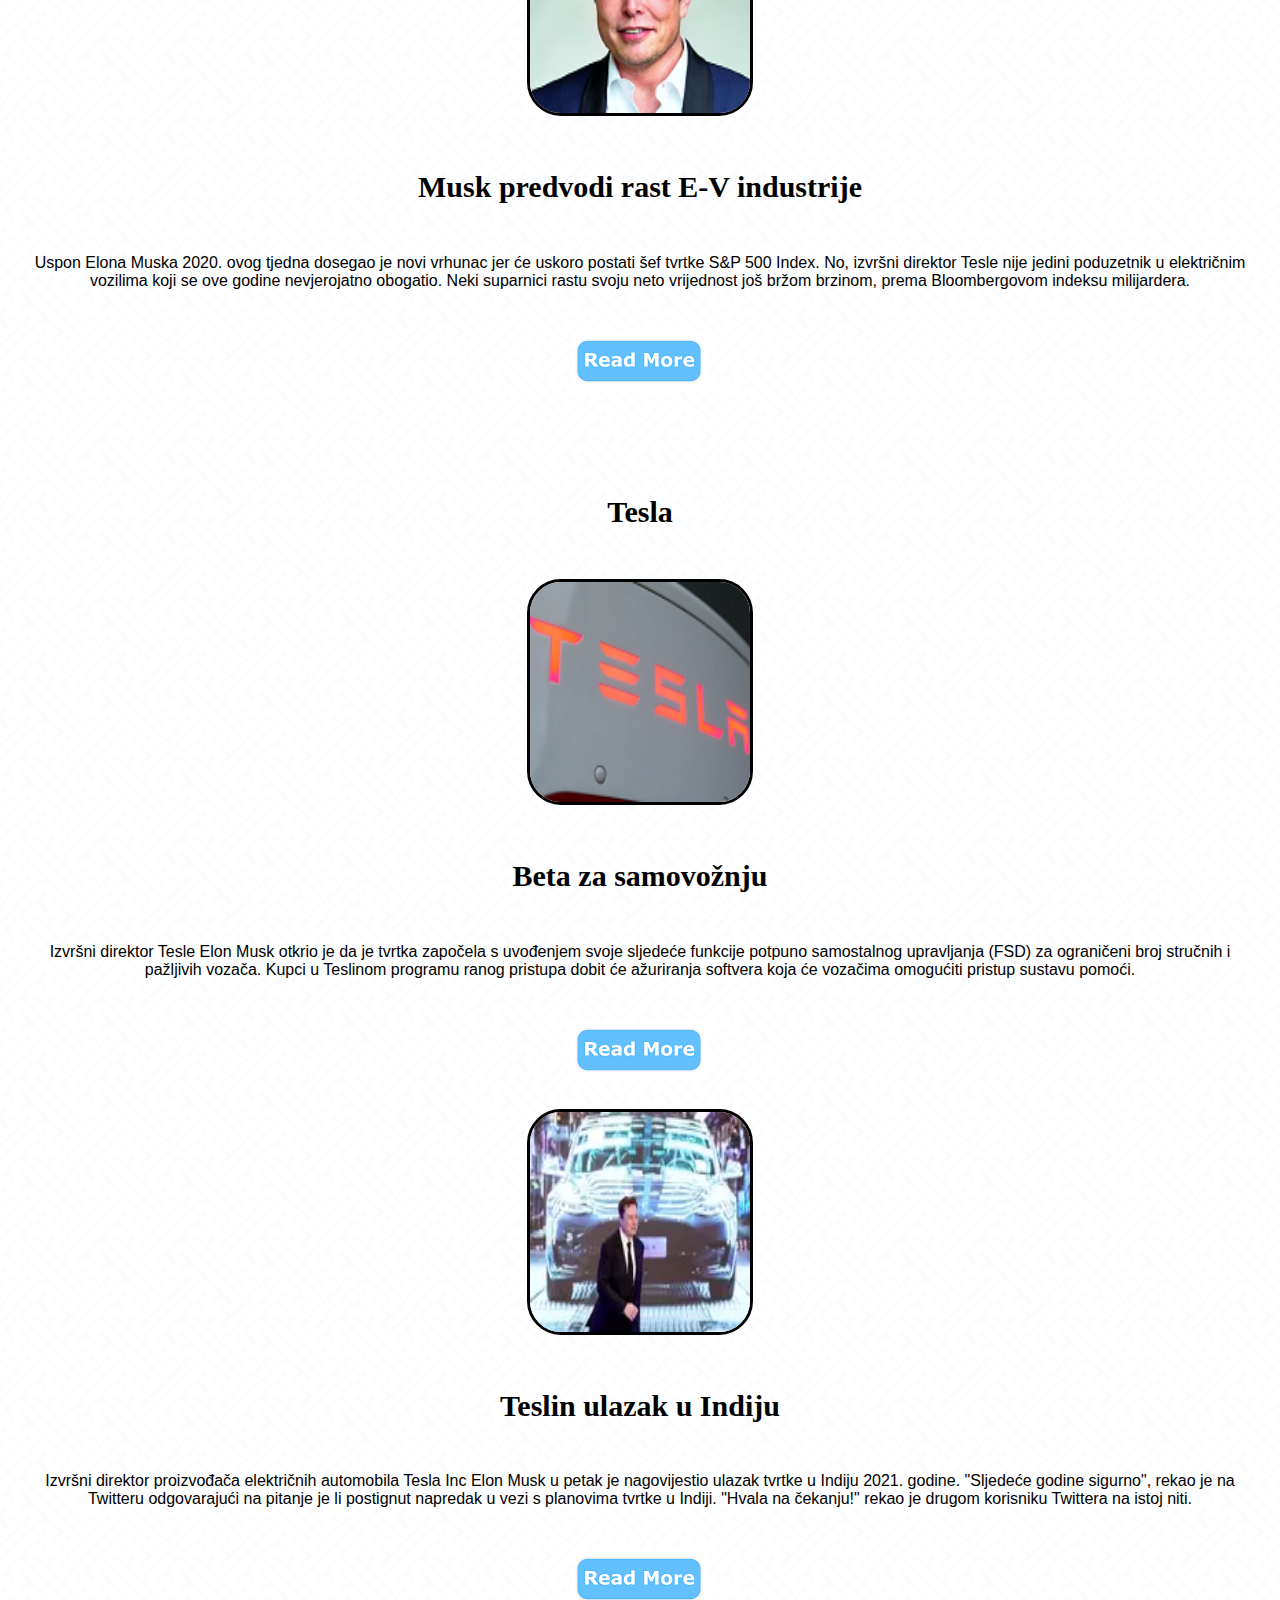
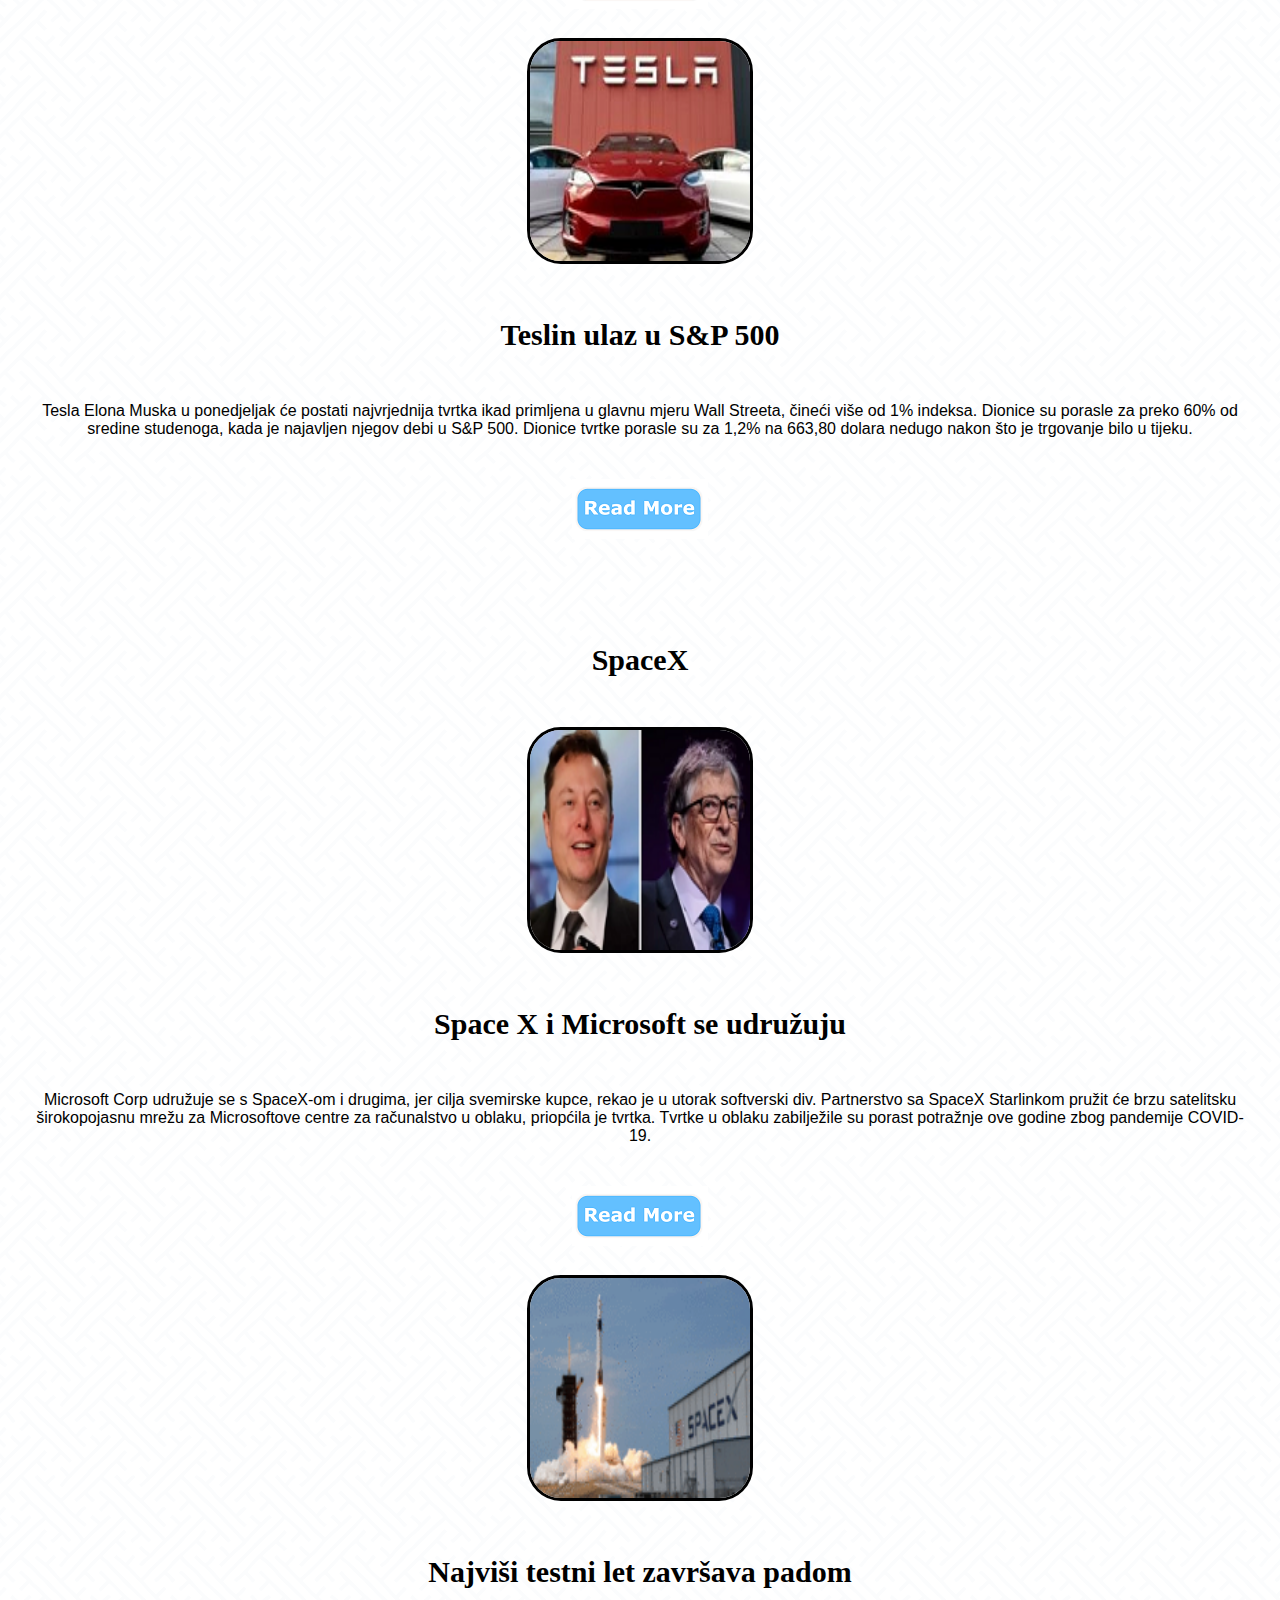
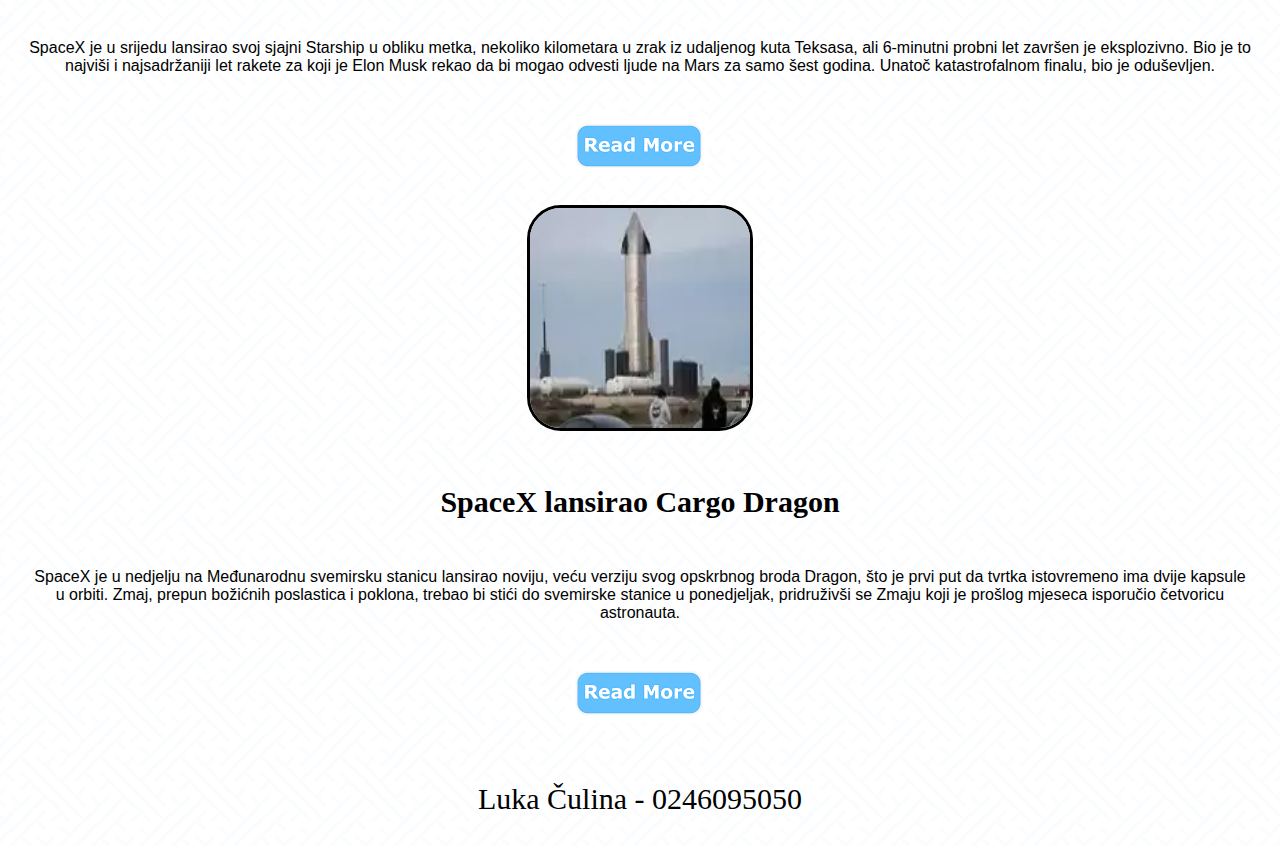
<file: Novosti.html>
<!DOCTYPE html>
<html>

<head>
    <meta charset="utf-8">
    <title>Novosti</title>
    <meta name="viewport" content="width=device-width, initial-scale=1, shrink-to-fit=no">
    <link rel="stylesheet" href="https://cdn.jsdelivr.net/npm/bootstrap@4.5.3/dist/css/bootstrap.min.css" integrity="sha384-TX8t27EcRE3e/ihU7zmQxVncDAy5uIKz4rEkgIXeMed4M0jlfIDPvg6uqKI2xXr2" crossorigin="anonymous">
    <link rel="stylesheet" href="novosti.css">
    <link rel="icon" href="images/favicon.ico" type="image/x-icon">
</head>

<body>
    <header>
        <div class="container">
            <div class="row">
                <div class="col-lg-6 col-12">
                    <a href="index.html" class="logo">
                        <img src="images/logo.jpg" alt="">
                    </a>
                </div>
                <div class="col-lg-6 col-12">
                    <nav>
                        <ul>
                            <li>
                                <a href="#">ELON MUSK</a></li>
                            <li>
                                <a href="#">TESLA</a>
                            </li>
                            <li>
                                <a href="#">SPACEX</a>
                            </li>
                        </ul>
                    </nav>
                </div>
            </div>
        </div>
    </header>

    <main>
        <div class="container">
            <div class="row naslov">
                <div class="col-lg-12 col-12">
                    <h1>Novosti</h1>
                </div>
            </div>
            <div class="row">
                <div class="col-12">
                    <h2>Elon Musk</h2>
                </div>
                <div class="col-lg-4 col-12">
                    <img src="images/prva.png" alt="" class="thumbnail">
                    <h2>Musk je druga najbogatija osoba</h2>
                    <p>Godina vrtoglavih uspona Elona Muska pogodila je novi vrh u ponedjeljak dok je suosnivač Tesla Inc. prošao Billa Gatesa i postao druga najbogatija osoba na svijetu. Neto vrijednost 49-godišnjeg poduzetnika porasla je sa 7,2 na 127,9
                        milijardi dolara, potaknuta još jednim skokom cijene Tesline dionice.</p>
                    <a href="https://economictimes.indiatimes.com/markets/stocks/news/elon-musk-overtakes-bill-gates-to-grab-worlds-second-richest-ranking/articleshow/79386907.cms" target="_blank">
                        <img src="images/read-more-button.png" alt="">
                    </a>
                </div>
                <div class="col-lg-4 col-12">
                    <img src="images/druga.png" alt="" class="thumbnail">
                    <h2>Elon Musk seli se u Texas</h2>
                    <p>Elon Musk odlučio se preseliti u Texas jer smatra da Kalifornija ne poštuje inovatore. U Texasu također nema poreza na dohodak. Nije se izjasnio gdje se točno preselio, no misli se da je otišao blizu Austina, gdje Tesla gradi novu
                        tvornicu. Musk je prijetio da će preseliti Teslino sjedište u Texas.
                    </p>
                    <a href="https://economictimes.indiatimes.com/tech/tech-bytes/tesla-ceo-elon-musk-relocates-to-texas-from-california/articleshow/79638118.cms" target="_blank">
                        <img src="images/read-more-button.png " alt="">
                    </a>
                </div>
                <div class="col-lg-4 col-12">
                    <img src="images/treca.png" alt="" class="thumbnail">
                    <h2>Musk predvodi rast E-V industrije</h2>
                    <p>Uspon Elona Muska 2020. ovog tjedna dosegao je novi vrhunac jer će uskoro postati šef tvrtke S&P 500 Index. No, izvršni direktor Tesle nije jedini poduzetnik u električnim vozilima koji se ove godine nevjerojatno obogatio. Neki suparnici
                        rastu svoju neto vrijednost još bržom brzinom, prema Bloombergovom indeksu milijardera.</p>
                    <a href="https://economictimes.indiatimes.com/news/international/business/elon-musks-139-billion-fortune-leads-massive-ev-wealth-gains/articleshow/79552358.cms" target="_blank">
                        <img src="images/read-more-button.png" alt="">
                    </a>
                </div>
            </div>
            <div class="row drugi">
                <div class="col-12">
                    <h2>Tesla</h2>
                </div>
                <div class="col-lg-4 col-12">
                    <img src="images/cetvrta.png" alt="" class="thumbnail">
                    <h2>Beta za samovožnju</h2>
                    <p>Izvršni direktor Tesle Elon Musk otkrio je da je tvrtka započela s uvođenjem svoje sljedeće funkcije potpuno samostalnog upravljanja (FSD) za ograničeni broj stručnih i pažljivih vozača. Kupci u Teslinom programu ranog pristupa dobit
                        će ažuriranja softvera koja će vozačima omogućiti pristup sustavu pomoći.</p>
                    <a href="https://economictimes.indiatimes.com/news/international/business/tesla-launches-full-self-driving-beta-to-select-drivers/articleshow/78803857.cms" target="_blank">
                        <img src="images/read-more-button.png" alt="">
                    </a>
                </div>
                <div class="col-lg-4 col-12">
                    <img src="images/peta.png" alt="" class="thumbnail">
                    <h2>Teslin ulazak u Indiju</h2>
                    <p>Izvršni direktor proizvođača električnih automobila Tesla Inc Elon Musk u petak je nagovijestio ulazak tvrtke u Indiju 2021. godine. "Sljedeće godine sigurno", rekao je na Twitteru odgovarajući na pitanje je li postignut napredak u
                        vezi s planovima tvrtke u Indiji. "Hvala na čekanju!" rekao je drugom korisniku Twittera na istoj niti.</p>
                    <a href="https://economictimes.indiatimes.com/industry/auto/auto-news/tesla-ceo-musk-suggests-india-entry-in-2021/articleshow/78444178.cms" target="_blank">
                        <img src="images/read-more-button.png" alt="">
                    </a>
                </div>
                <div class="col-lg-4 col-12">
                    <img src="images/sesta.png" alt="" class="thumbnail">
                    <h2>Teslin ulaz u S&P 500 </h2>
                    <p>Tesla Elona Muska u ponedjeljak će postati najvrjednija tvrtka ikad primljena u glavnu mjeru Wall Streeta, čineći više od 1% indeksa. Dionice su porasle za preko 60% od sredine studenoga, kada je najavljen njegov debi u S&P 500. Dionice
                        tvrtke porasle su za 1,2% na 663,80 dolara nedugo nakon što je trgovanje bilo u tijeku.
                    </p>
                    <a href="https://economictimes.indiatimes.com/markets/stocks/news/tesla-shares-rise-in-busy-trade-ahead-of-sp-500-debut/articleshow/79801851.cms" target="_blank">
                        <img src="images/read-more-button.png" alt="">
                    </a>
                </div>
            </div>
            <div class="row treći">
                <div class="col-12">
                    <h2>SpaceX</h2>
                </div>
                <div class="col-lg-4 col-12">
                    <img src="images/sedma.png" alt="" class="thumbnail">
                    <h2>Space X i Microsoft se udružuju</h2>
                    <p>Microsoft Corp udružuje se s SpaceX-om i drugima, jer cilja svemirske kupce, rekao je u utorak softverski div. Partnerstvo sa SpaceX Starlinkom pružit će brzu satelitsku širokopojasnu mrežu za Microsoftove centre za računalstvo u oblaku,
                        priopćila je tvrtka. Tvrtke u oblaku zabilježile su porast potražnje ove godine zbog pandemije COVID-19.</p>
                    <a href="https://economictimes.indiatimes.com/news/international/business/microsoft-elon-musks-spacex-tie-up-to-woo-space-customers/articleshow/78772927.cms" target="_blank">
                        <img src="images/read-more-button.png" alt="">
                    </a>
                </div>
                <div class="col-lg-4 col-12">
                    <img src="images/osma.png" alt="" class="thumbnail">
                    <h2>Najviši testni let završava padom</h2>
                    <p>SpaceX je u srijedu lansirao svoj sjajni Starship u obliku metka, nekoliko kilometara u zrak iz udaljenog kuta Teksasa, ali 6-minutni probni let završen je eksplozivno. Bio je to najviši i najsadržaniji let rakete za koji je Elon Musk
                        rekao da bi mogao odvesti ljude na Mars za samo šest godina. Unatoč katastrofalnom finalu, bio je oduševljen.
                    </p>
                    <a href="https://economictimes.indiatimes.com/news/science/spacex-launches-starship-on-highest-test-flight-crash-lands/articleshow/79654657.cms" target="_blank">
                        <img src="images/read-more-button.png" alt="">
                    </a>
                </div>
                <div class="col-lg-4 col-12">
                    <img src="images/deveta.png" alt="" class="thumbnail">
                    <h2>SpaceX lansirao Cargo Dragon</h2>
                    <p>SpaceX je u nedjelju na Međunarodnu svemirsku stanicu lansirao noviju, veću verziju svog opskrbnog broda Dragon, što je prvi put da tvrtka istovremeno ima dvije kapsule u orbiti. Zmaj, prepun božićnih poslastica i poklona, ​​trebao
                        bi stići do svemirske stanice u ponedjeljak, pridruživši se Zmaju koji je prošlog mjeseca isporučio četvoricu astronauta.</p>
                    <a href="https://economictimes.indiatimes.com/news/science/double-dragons-spacex-launches-space-station-supplies/articleshow/79595744.cms" target="_blank">
                        <img src="images/read-more-button.png" alt="">
                    </a>
                </div>
            </div>
        </div>
    </main>

    <footer>
        <div class="container">
            <div class="row">
                <div class="col-12">
                    <p>Luka Čulina - 0246095050</p>
                </div>
            </div>
        </div>
    </footer>
</body>

</html>
</file>
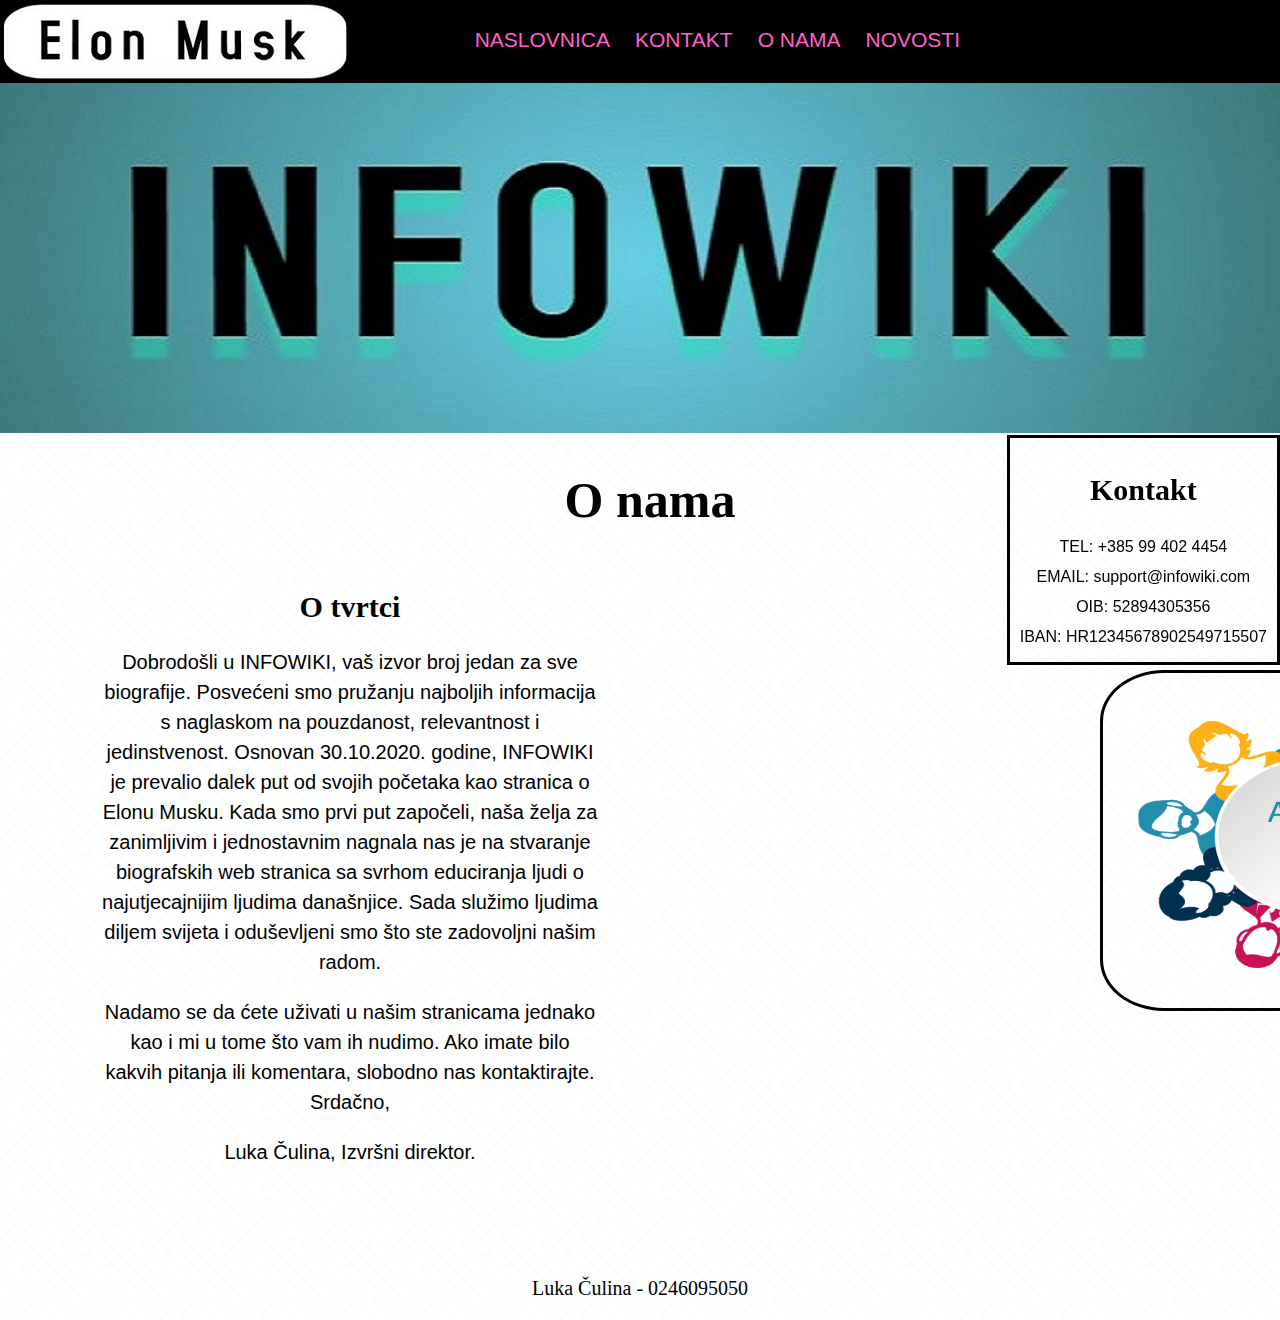
<file: O nama.html>
<!DOCTYPE html>
<html>

<head>
    <meta charset="utf-8">
    <link rel="stylesheet" media="screen" type="text/css" href="o nama.css">
    <link rel="icon" href="images/favicon.ico" type="image/x-icon">
    <title>O nama</title>
</head>

<body>
    <header>
        <nav>
            <ul>
                <li><a href="index.html">NASLOVNICA</a></li>
                <li><a href="kontakt/Kontakt.html">KONTAKT</a></li>
                <li><a href="O nama.html">O NAMA</a></li>
                <li><a href="Novosti.html">NOVOSTI</a></li>
            </ul>
        </nav>
    </header>

    <main>
        <section class="prva">
            <img src="images/Infowiki2.jpg" alt="">
            <h1>O nama</h1>
        </section>
        <section class="druga">
            <article>
                <h2>O tvrtci</h2>
                <p>Dobrodošli u INFOWIKI, vaš izvor broj jedan za sve biografije. Posvećeni smo pružanju najboljih informacija s naglaskom na pouzdanost, relevantnost i jedinstvenost. Osnovan 30.10.2020. godine, INFOWIKI je prevalio dalek put od svojih početaka
                    kao stranica o Elonu Musku. Kada smo prvi put započeli, naša želja za zanimljivim i jednostavnim nagnala nas je na stvaranje biografskih web stranica sa svrhom educiranja ljudi o najutjecajnijim ljudima današnjice. Sada služimo ljudima
                    diljem svijeta i oduševljeni smo što ste zadovoljni našim radom.
                </p>
                <p>Nadamo se da ćete uživati ​​u našim stranicama jednako kao i mi u tome što vam ih nudimo. Ako imate bilo kakvih pitanja ili komentara, slobodno nas kontaktirajte. Srdačno,</p>
                <p>Luka Čulina, Izvršni direktor.</p>
            </article>
        </section>
        <section class="treći">
            <img src="images/onama.png" alt="">
        </section>
        <aside>
            <h2>Kontakt</h2>
            <ol>
                <li>TEL: +385 99 402 4454</li>
                <li>EMAIL: support@infowiki.com</li>
                <li>OIB: 52894305356</li>
                <li>IBAN: HR12345678902549715507</li>
            </ol>
        </aside>
    </main>

    <footer>
        <p>Luka Čulina - 0246095050</p>
    </footer>
</body>

</html>
</file>
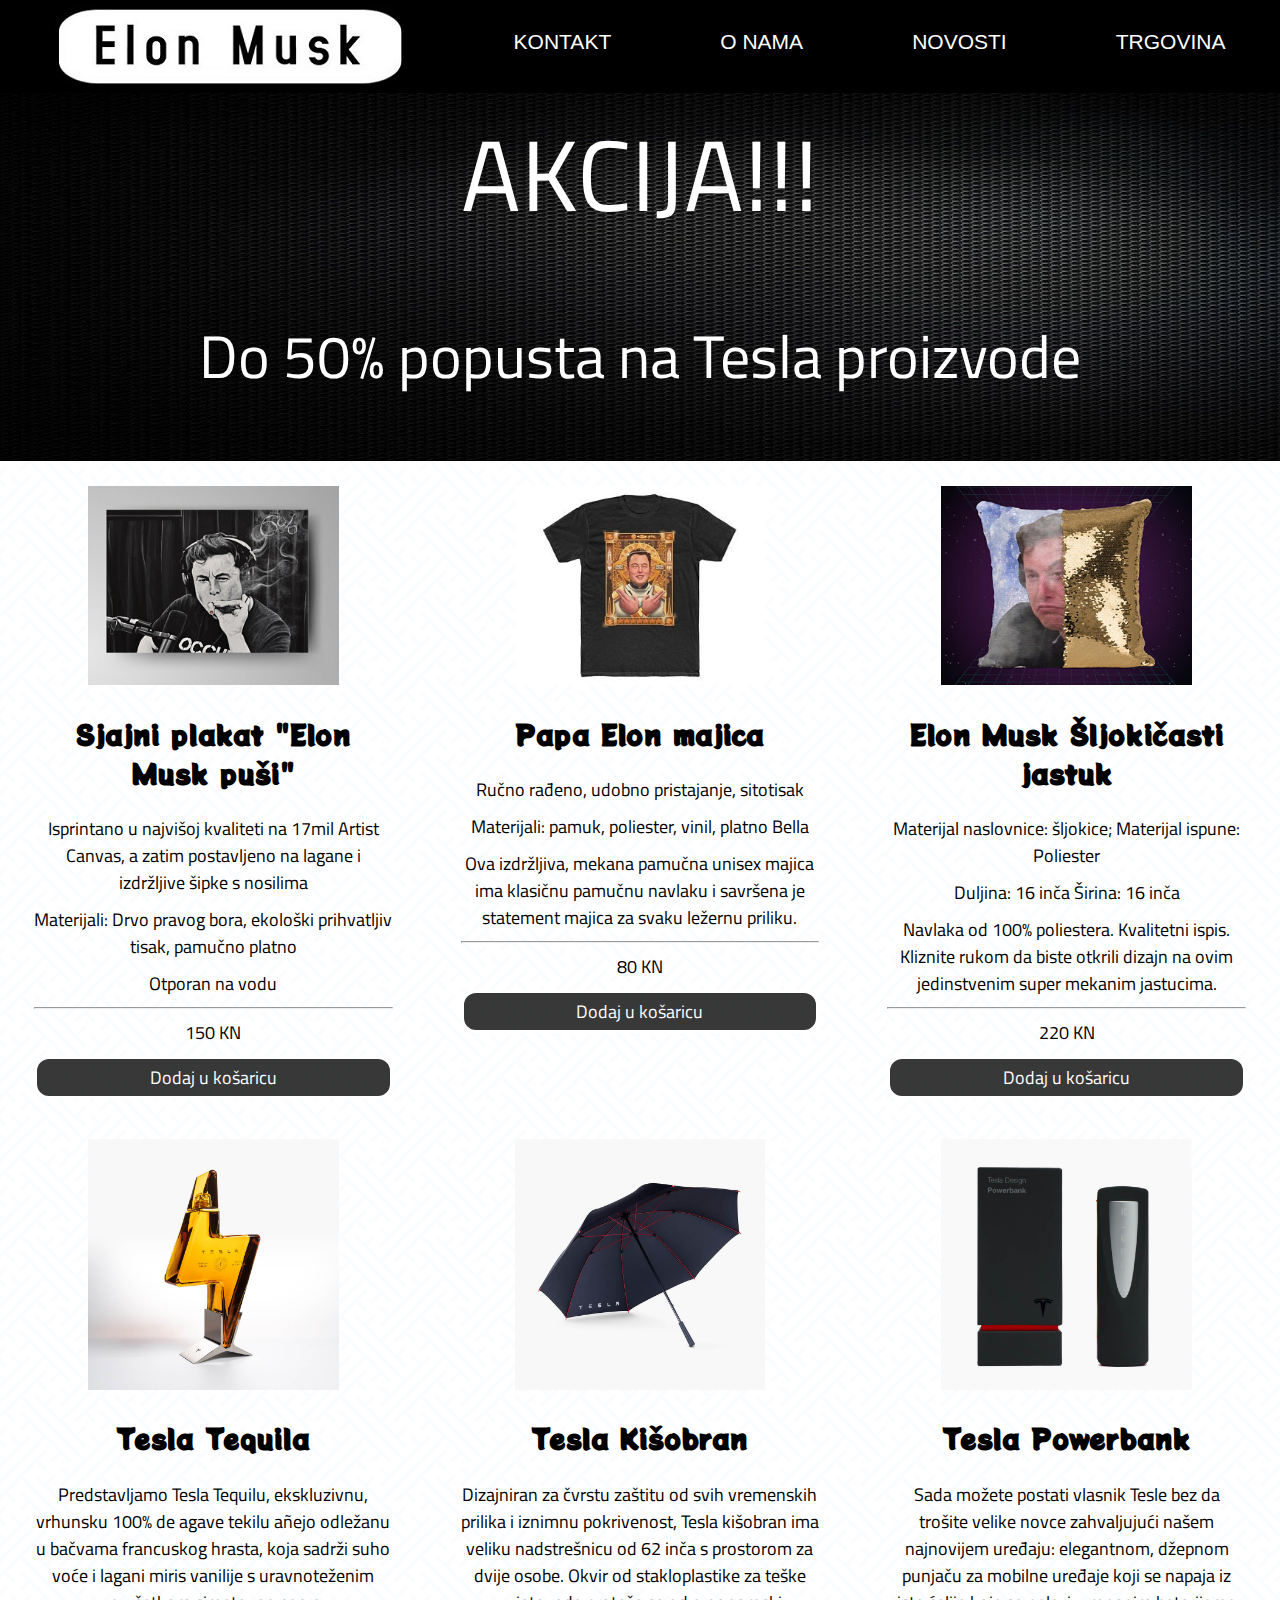
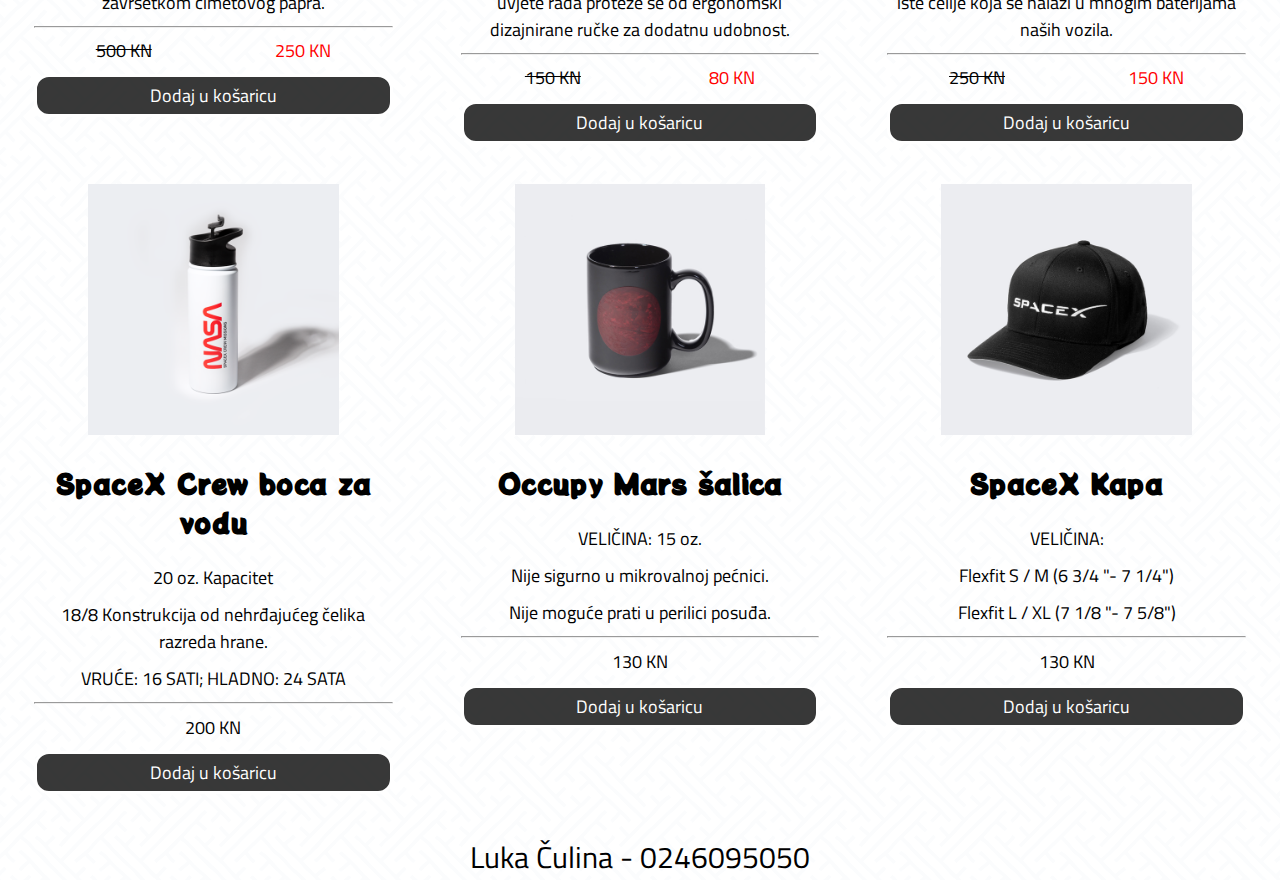
<file: Trgovina.html>
<!DOCTYPE html>
<html>

<head>
    <meta charset="utf-8">
    <title>Trgovina</title>
    <link rel="stylesheet" media="screen" type="text/css" href="trgovina.css">
    <link rel="icon" href="images/favicon.ico" type="image/x-icon">
    <link rel="preconnect" href="https://fonts.gstatic.com">
    <link href="https://fonts.googleapis.com/css2?family=Potta+One&display=swap" rel="stylesheet">
    <link href="https://fonts.googleapis.com/css2?family=Titillium+Web:wght@300&display=swap" rel="stylesheet">
</head>

<body>
    <header>
        <nav>
            <ul>
                <a href="index.html" class="logo">
                    <img src="images/logo.jpg" alt="">
                </a>
                <li><a href="kontakt/Kontakt.html">KONTAKT</a></li>
                <li><a href="O nama.html">O NAMA</a></li>
                <li><a href="Novosti.html">NOVOSTI</a></li>
                <li><a href="Trgovina.html">TRGOVINA</a></li>
            </ul>
        </nav>
    </header>
    <main>
        <div class="flex-container">
            <div class="banner">
                <p id="bitno">AKCIJA!!!</p>
                <p>Do 50% popusta na Tesla proizvode</p>
            </div>
        </div>
        <div class="container">
            <div class="element">
                <img src="images/elon1.jpg" alt="" class="thumbnail">
                <h2>Sjajni plakat "Elon Musk puši"</h2>
                <div>
                    <p>Isprintano u najvišoj kvaliteti na 17mil Artist Canvas, a zatim postavljeno na lagane i izdržljive šipke s nosilima</p>
                    <p>Materijali: Drvo pravog bora, ekološki prihvatljiv tisak, pamučno platno</p>
                    <p>Otporan na vodu</p>
                </div>
                <hr/>
                <p>150 KN</p>
                <div class="kosarica">
                    <a href="#">Dodaj u košaricu</a>
                </div>
            </div>
            <div class="element">
                <img src="images/elon2.jpg" alt="" class="thumbnail">
                <h2>Papa Elon majica</h2>
                <div>
                    <p>Ručno rađeno, udobno pristajanje, sitotisak</p>
                    <p>Materijali: pamuk, poliester, vinil, platno Bella</p>
                    <p>
                        Ova izdržljiva, mekana pamučna unisex majica ima klasičnu pamučnu navlaku i savršena je statement majica za svaku ležernu priliku.</p>
                </div>
                <hr/>
                <p>80 KN</p>
                <div class="kosarica">
                    <a href="#">Dodaj u košaricu</a>
                </div>
            </div>
            <div class="element">
                <img src="images/elon3.jpg" alt="" class="thumbnail">
                <h2>Elon Musk Šljokičasti jastuk</h2>
                <div>
                    <p>Materijal naslovnice: šljokice; Materijal ispune: Poliester</p>
                    <p>Duljina: 16 inča Širina: 16 inča</p>
                    <p>Navlaka od 100% poliestera. Kvalitetni ispis. Kliznite rukom da biste otkrili dizajn na ovim jedinstvenim super mekanim jastucima.</p>
                </div>
                <hr/>
                <p>220 KN</p>
                <div class="kosarica">
                    <a href="#">Dodaj u košaricu</a>
                </div>
            </div>
            <div class="element">
                <img src="images/tesla1.jpg" alt="" class="thumbnail">
                <h2>Tesla Tequila</h2>
                <p>Predstavljamo Tesla Tequilu, ekskluzivnu, vrhunsku 100% de agave tekilu añejo odležanu u bačvama francuskog hrasta, koja sadrži suho voće i lagani miris vanilije s uravnoteženim završetkom cimetovog papra.</p>
                <hr/>
                <ul>
                    <li id="staro">500 KN</li>
                    <li id="novo">250 KN</li>
                </ul>
                <div class="kosarica">
                    <a href="#">Dodaj u košaricu</a>
                </div>
            </div>
            <div class="element">
                <img src="images/tesla2.jpg" alt="" class="thumbnail">
                <h2>Tesla Kišobran</h2>
                <p>Dizajniran za čvrstu zaštitu od svih vremenskih prilika i iznimnu pokrivenost, Tesla kišobran ima veliku nadstrešnicu od 62 inča s prostorom za dvije osobe. Okvir od stakloplastike za teške uvjete rada proteže se od ergonomski dizajnirane
                    ručke za dodatnu udobnost.</p>
                <hr/>
                <ul>
                    <li id="staro">150 KN</li>
                    <li id="novo">80 KN</li>
                </ul>
                <div class="kosarica">
                    <a href="#">Dodaj u košaricu</a>
                </div>
            </div>
            <div class="element">
                <img src="images/tesla3.jpg" alt="" class="thumbnail">
                <h2>Tesla Powerbank</h2>
                <p>Sada možete postati vlasnik Tesle bez da trošite velike novce zahvaljujući našem najnovijem uređaju: elegantnom, džepnom punjaču za mobilne uređaje koji se napaja iz iste ćelije koja se nalazi u mnogim baterijama naših vozila.</p>
                <hr/>
                <ul>
                    <li id="staro">250 KN</li>
                    <li id="novo">150 KN</li>
                </ul>
                <div class="kosarica">
                    <a href="#">Dodaj u košaricu</a>
                </div>
            </div>
            <div class="element">
                <img src="images/spacex1.png" alt="" class="thumbnail">
                <h2>SpaceX Crew boca za vodu</h2>
                <div>
                    <p>20 oz. Kapacitet</p>
                    <p>18/8 Konstrukcija od nehrđajućeg čelika razreda hrane.</p>
                    <p>VRUĆE: 16 SATI; HLADNO: 24 SATA</p>
                </div>
                <hr/>
                <p>200 KN</p>
                <div class="kosarica">
                    <a href="#">Dodaj u košaricu</a>
                </div>
            </div>
            <div class="element">
                <img src="images/spacex2.png" alt="" class="thumbnail">
                <h2>Occupy Mars šalica</h2>
                <div>
                    <p>VELIČINA: 15 oz.</p>
                    <p>Nije sigurno u mikrovalnoj pećnici.</p>
                    <p>Nije moguće prati u perilici posuđa.</p>
                </div>
                <hr/>
                <p>130 KN</p>
                <div class="kosarica">
                    <a href="#">Dodaj u košaricu</a>
                </div>
            </div>
            <div class="element">
                <img src="images/spacex3.png" alt="" class="thumbnail">
                <h2>SpaceX Kapa</h2>
                <div>
                    <p>VELIČINA:</p>
                    <p>Flexfit S / M (6 3/4 "- 7 1/4")</p>
                    <p>Flexfit L / XL (7 1/8 "- 7 5/8")</p>
                </div>
                <hr/>
                <p>130 KN</p>
                <div class="kosarica">
                    <a href="#">Dodaj u košaricu</a>
                </div>
            </div>
        </div>
    </main>
    <footer>
        <div class="container">
            <div class="flex">
                Luka Čulina - 0246095050
            </div>
        </div>
    </footer>
</body>

</html>
</file>
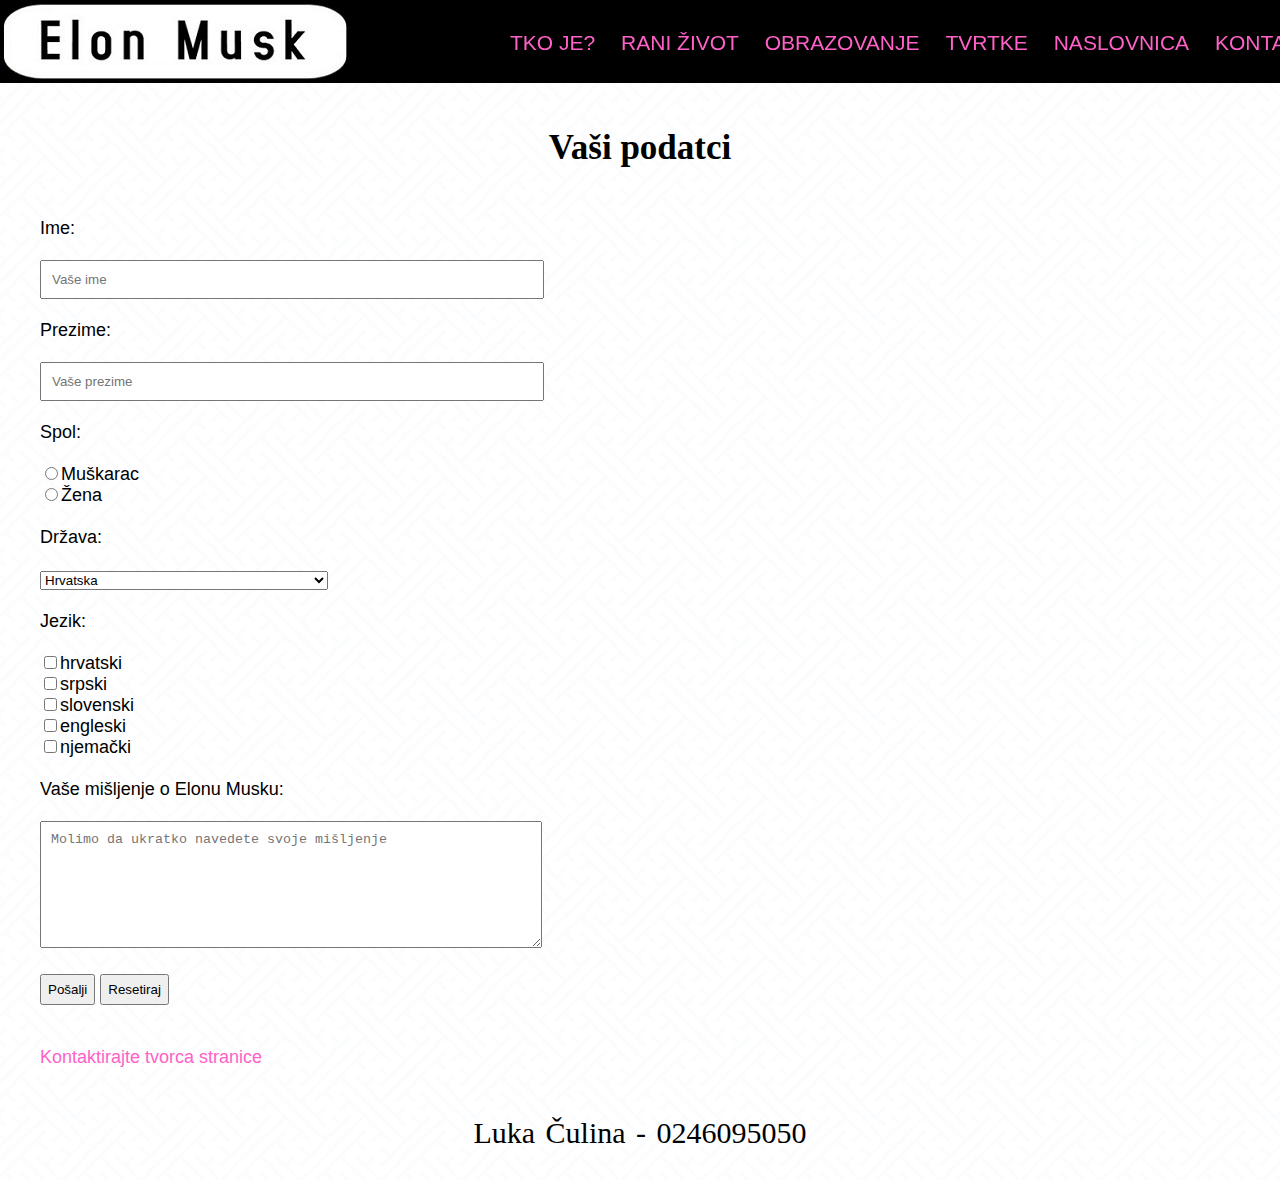
<file: kontakt/Kontakt.html>
<!DOCTYPE html>
<html lang="hr">

<head>
    <meta charset="utf-8">
    <link rel="stylesheet" media="screen" type="text/css" href="../vanjski.css">
    <link rel="icon" href="../images/favicon.ico" type="image/x-icon">
    <title>Kontakt</title>
</head>

<body id="elon-musk">
    <header id="header">
        <div class="page-wrapper">
            <nav>
                <a href="../index.html#prvo_poglavlje">TKO JE?</a>
                <a href="../index.html#drugo_poglavlje">RANI ŽIVOT</a>
                <a href="../index.html#treće_poglavlje">OBRAZOVANJE</a>
                <a href="../index.html#četvrto_poglavlje">TVRTKE</a>
                <a href="../index.html">NASLOVNICA</a>
                <a href="Kontakt.html">KONTAKT</a>
            </nav>
        </div>
    </header><br><br>
    <div class="forma" id="form">
        <form>
            <br><br><br>
            <h2>Vaši podatci</h2><br>
            <label for="ime">Ime:</label><br><br>
            <input type="text" name="ime" placeholder="Vaše ime"><br><br>
            <label for="prezime">Prezime:</label><br><br>
            <input type="text" name="prezime" placeholder="Vaše prezime"><br><br>
            <label for="spol">Spol:</label><br><br>
            <label><input type="radio" name="spol" value="muškarac">Muškarac</label><br>
            <label><input type="radio" name="spol" value="žena">Žena</label><br><br>
            <label for="država">Država:</label><br><br>
            <select name="država" id="država">
                    <option value="opcija0" disabled>(molimo izaberite jednu od ponuđenih opcija)
                    <option value="opcija1" name="država" selected>Hrvatska</option>
                    <option value="opcija2" name="država">Srbija</option>
                    <option value="opcija3" name="država">Slovenija</option>
                    <option value="opcija4" name="država">BiH</option>
                    <option value="opcija5" name="država">Crna Gora</option>
                </select><br><br>
            <label for="jezik">Jezik:</label><br><br>
            <input type="checkbox" value="opcija1" name="jezik">hrvatski<br>
            <input type="checkbox" value="opcija2" name="jezik">srpski<br>
            <input type="checkbox" value="opcija3" name="jezik">slovenski<br>
            <input type="checkbox" value="opcija4" name="jezik">engleski<br>
            <input type="checkbox" value="opcija5" name="jezik">njemački<br><br>
            <label for="komentar">Vaše mišljenje o Elonu Musku:</label><br><br>
            <textarea name="komentar" cols="30" rows="7" placeholder="Molimo da ukratko navedete svoje mišljenje"></textarea><br><br>
            <input type="submit" value="Pošalji">
            <input type="reset" value="Resetiraj">
        </form>
        <br><br>
        <a href="mailto:luka.culina@tvz.hr?subject=Upit">Kontaktirajte tvorca stranice</a>
    </div><br>
    <footer id="footer">
        <p>Luka Čulina - 0246095050</p>
    </footer>
</body>

</html>
</file>
<file: vanjski.css>
html {
            font-family: Arial;
            background-image: url('images/interlaced.png');
        }
        
        body {
            margin: 0;
        }
        
        h2,
        #footer {
            font-family: "Times New Roman";
        }
        
        h2 {
            font-size: 35px;
        }
        
        h3 {
            text-align: center;
            font-size: 28px;
        }
        
        .page-wrapper {
            margin: 0 auto;
            width: 1300px;
        }
        
        #header {
            background-image: url('images/logo.jpg');
            background-repeat: no-repeat;
            background-color: black;
            height: 83px;
            width: 100%;
            font-size: 21px;
            font-family: "Arial Black", Gadget, sans-serif;
            position: fixed;
        }
        
        #footer {
            text-align: center;
        }
        
        #footer p {
            font-size: 30px;
        }
        
        nav {
            line-height: 85px;
            margin-left: 500px;
            width: 1300px;
        }
        
        nav a {
            margin: 0 10px;
        }
        
        #prvi {
            margin-left: 20px;
        }
        
        #drugi {
            margin-left: 295px;
        }
        
        #treći {
            margin-left: 95px;
        }
        
        #četvrti {
            margin-left: 295px;
        }
        
        p {
            font-size: 18px;
            word-spacing: 3px;
        }
        
        .portret {
            background-image: url('images/portret.jpg');
            background-repeat: no-repeat;
            width: 290px;
            height: 295px;
            border-radius: 50%;
            margin-left: 870px;
            margin-top: -195px;
        }
        
        #osnove,
        #rani-zivot,
        #obrazovanje,
        #tvrtke {
            padding: 15px;
        }
        
        .opis {
            font-family: Palatino;
            font-size: 19px;
        }
        
        #osnove,
        #rani-zivot p {
            width: 670px;
        }
        
        #slika-grada {
            background-image: url('images/pretoria.jpg');
            background-repeat: no-repeat;
            width: 488px;
            height: 280px;
            margin-left: 760px;
            margin-top: -270px;
            border-radius: 5%;
        }
        
        #pretoria {
            margin-left: 980px;
        }
        
        #quenns {
            margin-left: 127px;
        }
        
        #pennsylvania {
            margin-left: 530px;
        }
        
        #stanford {
            margin-left: 1000px;
        }
        
        .slika {
            width: 350px;
            height: 196px;
            border-radius: 5%;
        }
        
        #prva-slika {
            background-image: url(images/quenns.jpg);
            background-repeat: no-repeat;
            margin-left: 20px;
        }
        
        #druga-slika {
            background-image: url(images/pennsylvania.jpg);
            background-repeat: no-repeat;
            margin-top: -237px;
            margin-left: 460px;
        }
        
        #treca-slika {
            background-image: url(images/stanford.jpg);
            background-repeat: no-repeat;
            margin-top: -237px;
            margin-left: 900px;
        }
        
        #lista {
            margin-left: 20px;
            text-align: center;
        }
        
        .tvrtka {
            width: 446px;
            height: 199px;
            margin-left: 405px;
            border-radius: 5%;
        }
        
        #zip2 {
            background-image: url('images/zip2.jpg');
            background-repeat: no-repeat;
        }
        
        #paypal {
            background-image: url('images/paypal.png');
            background-repeat: no-repeat;
        }
        
        #spacex {
            background-image: url('images/spacex.png');
            background-repeat: no-repeat;
        }
        
        #tesla {
            background-image: url('images/tesla.png');
            background-repeat: no-repeat;
        }
        
        #tbc {
            background-image: url('images/tbc.png');
            background-repeat: no-repeat;
        }
        
        #neuralink {
            background-image: url('images/neuralink.png');
            background-repeat: no-repeat;
        }
        
        a:link {
            color: rgb(255, 97, 200);
            text-decoration: none;
        }
        
        a:visited {
            color: darkviolet;
        }
        
        a:hover {
            color: red;
            text-decoration: underline;
        }
        
        a:active {
            color: green;
            font-style: italic;
        }
        
        table {
            margin: auto;
            text-align: center;
            padding: 1px;
            background-color: #f8f8ff;
        }
        
        tr {
            height: 65px;
        }
        
        th {
            font-size: 23px;
            width: 300px;
        }
        
        table,
        th,
        td {
            border-style: ridge;
        }
        
        caption {
            font-size: 30px;
            font-weight: bold;
        }
        
        #form {
            margin: 0 auto;
            max-width: 1200px;
            font-size: 18px;
        }
        
        form h2 {
            text-align: center;
        }
        
        input[type=text],
        textarea {
            width: 40%;
            padding: 10px;
        }
        
        input[type=submit],
        input[type=reset] {
            padding: 6px;
        }
</file>
<file: novosti.css>
body {
        font-family: Arial;
        background-image: url('images/interlaced.png');
    }
    
    header {
        background-color: black;
        max-width: 100%;
        font-size: 21px;
        font-family: "Arial Black", Gadget, sans-serif;
    }
    
    .logo {
        padding: 0;
    }
    
    nav {
        float: right;
    }
    
    ul {
        list-style-type: none;
        margin: 0;
        padding: 0;
    }
    
    li {
        float: left;
        padding-left: 25px;
    }
    
    a {
        display: block;
        text-transform: uppercase;
        text-decoration: none;
        text-align: center;
        padding: 25px 0;
    }
    
    a:link {
        color: rgb(255, 97, 200);
        text-decoration: none;
    }
    
    a:visited {
        color: darkviolet;
    }
    
    a:hover {
        color: red;
        text-decoration: underline;
    }
    
    a:active {
        color: green;
        font-style: italic;
    }
    
    main {
        text-align: center;
    }
    
    h1,
    h2,
    footer {
        font-family: "Times New Roman";
    }
    
    h1 {
        font-size: 50px;
        font-weight: bold;
        letter-spacing: 2px;
    }
    
    h2 {
        font-size: 30px;
        padding: 25px;
        font-weight: bold;
    }
    
    p {
        padding: 0 20px;
    }
    
    .naslov {
        padding: 3%;
    }
    
    .thumbnail {
        width: 220px;
        height: 220px;
        border: 3px solid;
        border-radius: 15%;
        -webkit-border-radius: 15%;
        -moz-border-radius: 15%;
        -ms-border-radius: 15%;
        -o-border-radius: 15%;
    }
    
    .drugi,
    .treći {
        margin-top: 50px;
    }
    
    footer {
        text-align: center;
        font-size: 30px;
        margin-top: 30px;
    }
    
    @media (max-width: 768px) {
        li {
            width: 100%;
            padding: 0 50px;
        }
        a {
            text-align: center;
        }
    }
</file>
<file: o nama.css>
body {
        font-family: Arial;
        background-image: url('images/interlaced.png');
        margin: 0;
    }
    
    main {
        margin: 0 auto;
        width: 1300px;
        text-align: center;
    }
    
    header {
        background-image: url('images/logo.jpg');
        background-repeat: no-repeat;
        background-color: black;
        height: 83px;
        max-width: 100%;
        font-size: 21px;
        font-family: "Arial Black", Gadget, sans-serif;
    }
    
    nav {
        position: absolute;
        right: 320px;
    }
    
    ul,
    ol {
        list-style-type: none;
        margin: 0;
        padding: 0;
        line-height: 30px;
    }
    
    ul li {
        float: left;
        padding-left: 25px;
    }
    
    a {
        display: block;
        text-transform: uppercase;
        text-decoration: none;
        text-align: center;
        padding: 25px 0;
    }
    
    a:link {
        color: rgb(255, 97, 200);
        text-decoration: none;
    }
    
    a:visited {
        color: darkviolet;
    }
    
    a:hover {
        color: red;
        text-decoration: underline;
    }
    
    a:active {
        color: green;
        font-style: italic;
    }
    
    h1 {
        font-size: 50px;
    }
    
    h2 {
        font-size: 30px;
    }
    
    h1,
    h2,
    footer {
        font-family: "Times New Roman";
    }
    
    p {
        padding: 0 50px;
        font-size: 20px;
    }
    
    .druga {
        position: relative;
        top: 30px;
        left: 50px;
        width: 600px;
        line-height: 30px;
        padding-bottom: 100px;
    }
    
    .treći img {
        width: 420px;
        height: 335px;
        border: 3px solid;
        border-radius: 15%;
        -webkit-border-radius: 15%;
        -moz-border-radius: 15%;
        -ms-border-radius: 15%;
        -o-border-radius: 15%;
    }
    
    .treći {
        position: absolute;
        left: 1100px;
        top: 670px;
    }
    
    aside {
        position: fixed;
        top: 435px;
        right: 0px;
        border: 3px solid;
        padding: 10px;
    }
    
    footer {
        text-align: center;
        font-size: 30px;
    }
</file>
<file: trgovina.css>
body {
    margin: 0;
    font-family: 'Titillium Web', sans-serif;
    font-size: 18px;
    background-image: url('images/interlaced.png');
}

header {
    background-color: black;
    max-width: 100%;
    font-size: 21px;
    font-family: "Arial Black", Gadget, sans-serif;
}

.logo {
    padding: 5px 0 0;
}

ul {
    list-style-type: none;
    margin: 0;
    padding: 0;
    display: flex;
    flex-direction: row;
    flex-wrap: wrap;
    justify-content: space-around;
}

a {
    display: block;
    text-decoration: none;
    padding: 30px 0;
}

h2 {
    font-family: 'Potta One', cursive;
}

.flex-container {
    background-image: url(images/akcija.jpg);
    background-size: 1900px 400px;
    display: flex;
    justify-content: center;
    margin-bottom: 25px;
}

.banner {
    width: 75%;
    font-size: 60px;
    text-align: center;
    color: white;
}

#bitno {
    font-size: 100px;
    margin: 5px 0;
}

.container {
    display: flex;
    flex-direction: row;
    flex-wrap: wrap;
    justify-content: space-around;
}

.element {
    margin-bottom: 40px;
    width: 28%;
    text-align: center;
}

.thumbnail {
    max-width: 70%;
}

.element ul {
    padding-bottom: 10px;
}

.element p {
    margin: 10px 0;
}

.kosarica a {
    color: white;
    background-color: rgba(0, 0, 0, 0.781);
    padding: 5px;
    border: 3px solid;
    border-radius: 15px;
}

.kosarica a:visited {
    color: white;
}

.kosarica a:hover {
    text-decoration: none;
    color: white;
    background-color: #ac0e35;
    transition: background-color 1.25s linear;
}

#staro {
    text-decoration: line-through;
}

#novo {
    color: red;
}

a:link {
    color: white;
    text-decoration: none;
}

a:visited {
    color: darkviolet;
}

a:hover {
    color: red;
    text-decoration: underline;
}

a:active {
    color: green;
    font-style: italic;
}

.flex {
    font-size: 30px;
}

@media(max-width: 768px) {
    ul {
        flex-direction: column;
        align-items: center;
    }
    li {
        padding: 5px;
    }
    .container {
        flex-direction: column;
        align-items: center;
    }
    .element {
        width: 90%;
    }
    .banner {
        font-size: 40px;
    }
}
</file>
